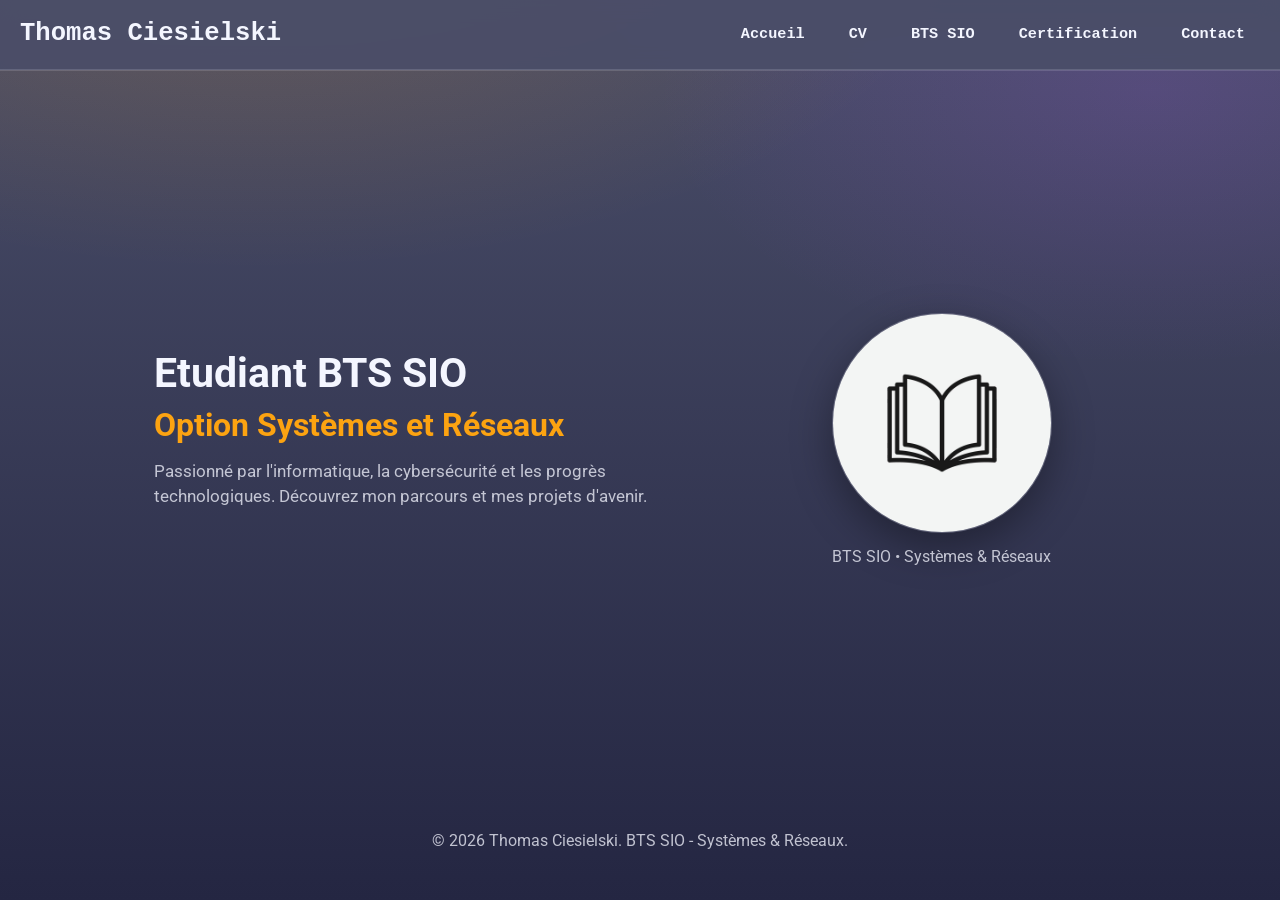
<file: index.html>
<!DOCTYPE html>
<html lang="fr">
    <head>
        <meta charset="utf-8">
        <meta name="viewport" content="width=device-width, initial-scale=1.0">
        <meta name="author" content="Thomas">
        <meta name="description" content="Thomas Ciesielski - Portfolio étudiant BTS SIO (Systèmes et Réseaux)">
        <link rel="preconnect" href="https://fonts.googleapis.com">
        <link rel="preconnect" href="https://fonts.gstatic.com" crossorigin>
        <link href="https://fonts.googleapis.com/css2?family=Roboto:wght@400;700&display=swap" rel="stylesheet">
        <link rel="stylesheet" href="css/style.css">
        <title>Thomas Ciesielski - Portfolio | BTS SIO</title>
    </head>
    <body>
        <header class="bandeau">
            <a class="PrenomNom" href="index.html" aria-label="Retour à l'accueil">Thomas Ciesielski</a>

            <nav class="menu" aria-label="Navigation principale">
                <a class="bouton" href="index.html" aria-current="page">Accueil</a>
                <a class="bouton" href="html/CV.html">CV</a>
                <a class="bouton" href="html/BTSSIO.html">BTS SIO</a>
                <a class="bouton" href="html/Certification.html">Certification</a>
                <a class="bouton" href="html/Contact.html">Contact</a>
            </nav>
        </header>

        <hr class="divider">

        <main class="home-main">
            <section class="presentation" aria-labelledby="titre-hero">
                <div class="texte">
                    <h1 id="titre-hero">Etudiant BTS SIO<br><span class="accent">Option Systèmes et Réseaux</span></h1>

                    <p class="sous-titre">
                        Passionné par l'informatique, la cybersécurité et les progrès technologiques.
                        Découvrez mon parcours et mes projets d'avenir.
                    </p>

                </div>

                <figure class="photo-wrapper">
                    <img class="photo" src="img/livre.jpg" alt="Photo de Thomas Ciesielski">
                    <figcaption class="photo-caption">BTS SIO • Systèmes &amp; Réseaux</figcaption>
                </figure>
            </section>

        </main>

        <footer class="footer">
            <p>© 2026 Thomas Ciesielski. BTS SIO - Systèmes &amp; Réseaux.</p>
        </footer>
    </body>
</html>
</file>
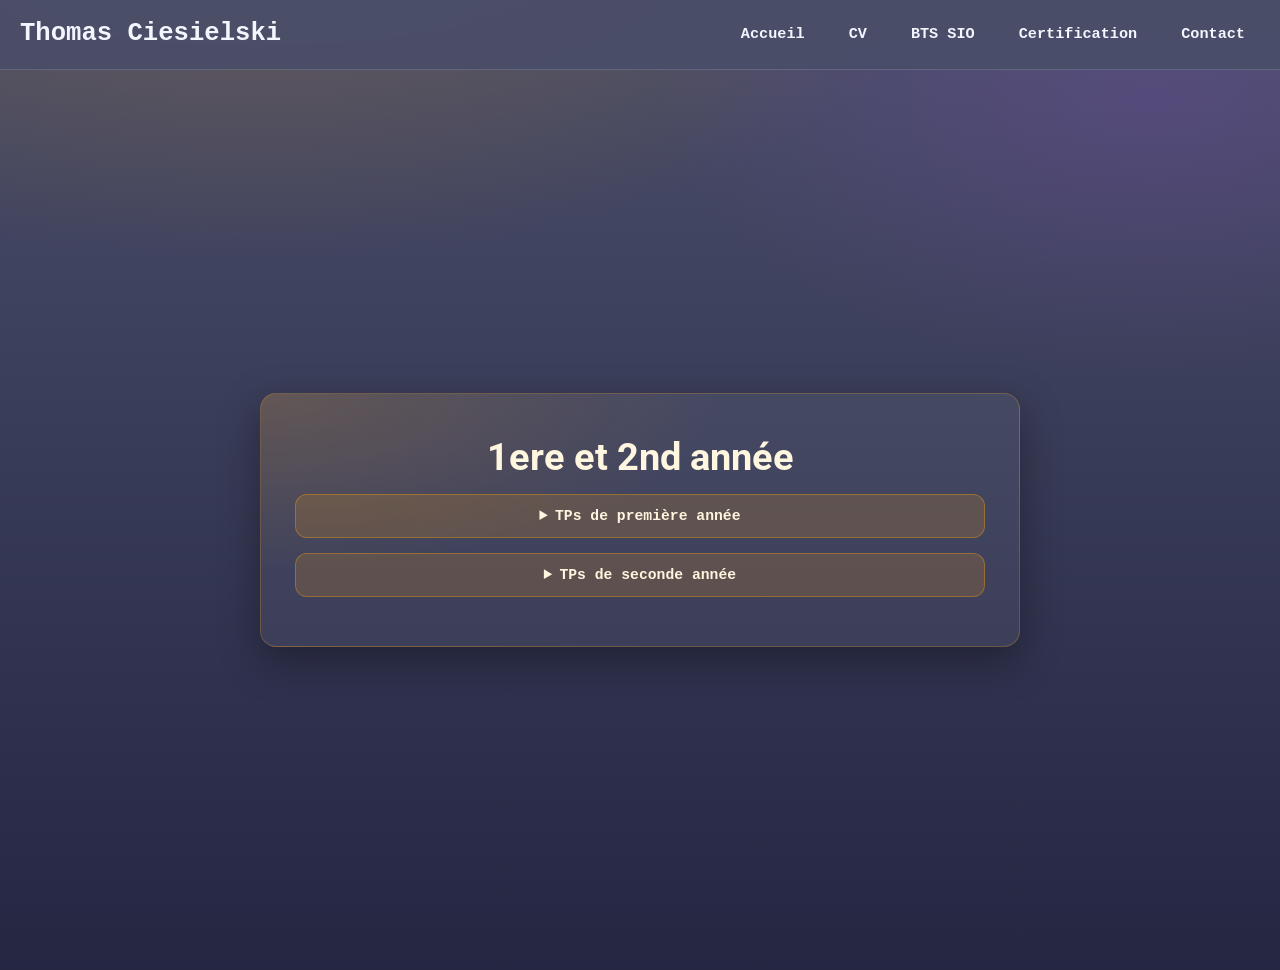
<file: html/BTS-1ere-2nde-annee.html>
<!DOCTYPE html>
<html lang="fr">
<head>
    <meta charset="utf-8">
    <meta name="viewport" content="width=device-width, initial-scale=1.0">
    <meta name="author" content="Thomas">
    <meta name="description" content="Thomas Ciesielski - BTS SIO">
    <link href="https://fonts.googleapis.com/css2?family=Roboto:wght@400;700&display=swap" rel="stylesheet">
    <link rel="stylesheet" href="../css/style.css">
    <title>1ere et 2nd annee</title>
</head>

<body>
    <header class = "bandeau"> <!--Bandeau présent sur chaque pages-->
			<a class="PrenomNom" href="../index.html">Thomas Ciesielski</a>

			<div class="menu">
				<a class="bouton" href="../index.html">Accueil</a> 
				<a class="bouton" href="CV.html">CV</a>
				<a class="bouton" href="BTSSIO.html">BTS SIO</a>
				<a class="bouton" href="Certification.html">Certification</a>
				<a class="bouton" href="Contact.html">Contact</a>
			</div>
		</header>
    <main class="simple-main">
        <section class="simple-card">
            <h1>1ere et 2nd année</h1>

            <!-- Menu Première année -->
            <details>
                <summary>TPs de première année</summary>
                <div class="links">
                    <a href="../others/BTSSIO/1er Annee/Presentation sur le cryptage.pdf" target="_blank" rel="noopener noreferrer">Présentation sur le cryptage</a>
                    <a href="../others/BTSSIO/1er Annee/TP-Acces a distance.pdf" target="_blank" rel="noopener noreferrer">TP - Accès à distance</a>
                    <a href="../others/BTSSIO/1er Annee/TP-Gestion utilisateurs.pdf" target="_blank" rel="noopener noreferrer">TP - Gestion utilisateurs</a>
                    <a href="../others/BTSSIO/1er Annee/TP-Detection vulnerabilite d'un site.pdf" target="_blank" rel="noopener noreferrer">TP - Detection des vulnérabilités d'un site internet</a>
                    <a href="../others/BTSSIO/1er Annee/TP-Etude de marche.pdf" target="_blank" rel="noopener noreferrer">TP - Etude de marché</a>
                    <a href="../others/BTSSIO/1er Annee/TP-Amelioration gestion des utilisateurs.pdf" target="_blank" rel="noopener noreferrer">TP Amélioration de la gestion des utilisateurs</a>
                    <a href="../others/BTSSIO/1er Annee/TP-Identification des risques.pdf" target="_blank" rel="noopener noreferrer">TP - Identification des risques</a>
                    <a href="../others/BTSSIO/1er Annee/TP-Le HASH.pdf" target="_blank" rel="noopener noreferrer">TP - Le HASH</a>
                    <a href="../others/BTSSIO/1er Annee/TP-OSINT.pdf" target="_blank" rel="noopener noreferrer">TP - OSINT</a>
                    <a href="../others/BTSSIO/1er Annee/TP-Reglementations DCP.pdf" target="_blank" rel="noopener noreferrer">TP - Réglementations sur les données personnelles</a>
                    <a href="../others/BTSSIO/1er Annee/TP-Role services reseau.pdf" target="_blank" rel="noopener noreferrer">TP - Rôle des services réseau</a>
                    <a href="../others/BTSSIO/1er Annee/TP-Sauvegardes.pdf" target="_blank" rel="noopener noreferrer">TP - Les sauvegardes</a>
                    <a href="../others/BTSSIO/1er Annee/TP-Securisation des echanges.pdf" target="_blank" rel="noopener noreferrer">TP - Sécurisation des échanges</a>
                    <a href="../others/BTSSIO/1er Annee/TP-Securiser une BDD.pdf" target="_blank" rel="noopener noreferrer">TP1 - Sécuriser une BDD</a>
                    <a href="../others/BTSSIO/1er Annee/TP-Securiser une BDD-2.pdf" target="_blank" rel="noopener noreferrer">TP2 - Sécuriser une BDD</a>
                    <a href="../others/BTSSIO/1er Annee/TP-Securiser une BDD-3.pdf" target="_blank" rel="noopener noreferrer">TP3 - Sécuriser une BDD</a>
                    <details>
                        <summary>Documentation Windows Server</summary>
                        <div class="links">
                            <a href="..//others/BTSSIO/1er Annee/docWinServ/ServeurDHCP.pdf" target="_blank" rel="noopener noreferrer">TP - Serveur DHCP</a>
                            <a href="../others/BTSSIO/1er Annee/docWinServ/ServeurWEB.pdf" target="_blank" rel="noopener noreferrer">TP - Serveur WEB</a>
                        </div>
                    </details>
                    <details>
                        <summary>AP - Propositions Commerciale</summary>
                        <div class="links">
                            <a href="../others/BTSSIO/1er Annee/propositionCommerciale/desc_tech.pdf" target="_blank" rel="noopener noreferrer">AP - Descriptif tehcnique</a>
                            <a href="../others/BTSSIO/1er Annee/propositionCommerciale/DEVIS 1 - 06thomas.ciesielski - 449.99 EUR.pdf" target="_blank" rel="noopener noreferrer">AP - Devis 1</a>
                            <a href="../others/BTSSIO/1er Annee/propositionCommerciale/DEVIS 2 - 06thomas.ciesielski - 274,80 EUR.pdf" target="_blank" rel="noopener noreferrer">AP - Devis 2</a>
                            <a href="../others/BTSSIO/1er Annee/propositionCommerciale/DEVIS 3 - 06thomas.ciesielski - 238,80 EUR.pdf" target="_blank" rel="noopener noreferrer">AP - Devis 3</a>
                        </div>
                    </details>

                    <details>
                        <summary>AP - Site vitrine SAM</summary>
                        <div class="links">
                            <a href="../others/BTSSIO/1er Annee/siteSAM/cahierDesCharges.pdf" target="_blank" rel="noopener noreferrer">AP - Cahier des charges site SAM</a>
                            <a href="../others/BTSSIO/1er Annee/siteSAM/main.html" target="_blank" rel="noopener noreferrer">AP - Site SAM</a>
                        </div>
                    </details>

                    <details>
                        <summary>AP - Site LAMP GSB</summary>
                        <div class="links">
                            <a href="../others/BTSSIO/1er Annee/siteGSB/docReseauGSB-CIESIELSKI.pdf" target="_blank" rel="noopener noreferrer">AP - Documentation réseau GSB</a>
                            <a href="../others/BTSSIO/1er Annee/siteGSB/Drawing 2025-04-03 13.37.07.excalidraw.pdf" target="_blank" rel="noopener noreferrer">AP - Schéma structure site GSB</a>
                        </div>
                    </details>
                </div>
            </details>

            <!-- Menu Seconde année -->
            <details>
                <summary>TPs de seconde année</summary>
                <div class="links">
                    <a href="..//others/BTSSIO/2nd Annee/TP-VeilleTechno.pdf" target="_blank" rel="noopener noreferrer">TP - Veille Technologique</a>
                    <a href="..//others/BTSSIO/2nd Annee/TP-GLPI.pdf" target="_blank" rel="noopener noreferrer">TP - Procédure GLPI</a>
                    <a href="..//others/BTSSIO/2nd Annee/TP-Agent Relais.pdf" target="_blank" rel="noopener noreferrer">TP - Agent relais</a>
                    <a href="../others/BTSSIO/2nd Annee/TP-NextCloud.pdf" target="_blank" rel="noopener noreferrer">TP - NextCloud</a>
                    <a href="../others/BTSSIO/2nd Annee/TP-VOIP.pdf" target="_blank" rel="noopener noreferrer">TP - VOIP</a>
                    <details>
                        <summary>TP - Séparation des ligues</summary>
                        <div class="links">
                            <a href="../others/BTSSIO/2nd Annee/configInterconnexion/M2L Projet de séparation des réseaux des ligues à la M2L.pdf" target="_blank" rel="noopener noreferrer">TP - Tableau des prévisions</a>
                            <a href="../others/BTSSIO/2nd Annee/configInterconnexion/M2L séparation ligues - Mission 1 PHILIPPON-CIESIELSKI.pdf" target="_blank" rel="noopener noreferrer">TP - Mission 1</a>
                            <a href="../others/BTSSIO/2nd Annee/configInterconnexion/M2L séparation Ligues - Mission2.pdf" target="_blank" rel="noopener noreferrer">TP - Mission 2</a>
                            <a href="../others/BTSSIO/2nd Annee/configInterconnexion/M2L séparation Ligues - Mission3.pdf" target="_blank" rel="noopener noreferrer">TP - Mission 3</a>
                            <a href="../others/BTSSIO/2nd Annee/configInterconnexion/M2L séparation Ligues - Mission4.pdf" target="_blank" rel="noopener noreferrer">TP - Mission 4</a>
                            <a href="../others/BTSSIO/2nd Annee/configInterconnexion/Schéma Réseau M2L Mission 2.drawio.png" target="_blank" rel="noopener noreferrer">TP - Schéma réseau</a>
                            <a href="../others/BTSSIO/2nd Annee/configInterconnexion/Schéma Physique.jpg" target="_blank" rel="noopener noreferrer">TP - Schéma physique</a>
                        </div>
                    </details>

                    <details>
                        <summary>AP - M2L</summary>
                        <div class="links">
                            <a href="../others/BTSSIO/2nd Annee/infraM2L/Documents spécification technique.pdf" target="_blank" rel="noopener noreferrer">AP - Spécifications technique</a>
                            <a href="../others/BTSSIO/2nd Annee/infraM2L/M2L-Partage.pdf" target="_blank" rel="noopener noreferrer">AP - Documentation sur les partages</a>
                            <a href="../others/BTSSIO/2nd Annee/infraM2L/M2L-Regles.pdf" target="_blank" rel="noopener noreferrer">AP - Documentation sur les règles de pare-feu</a>
                            <a href="../others/BTSSIO/2nd Annee/infraM2L/Note M2L_.pdf" target="_blank" rel="noopener noreferrer">AP - Note sur la M2L</a>
                            <a href="../others/BTSSIO/2nd Annee/infraM2L/MaquetteM2L.png" target="_blank" rel="noopener noreferrer">AP - Maquette de la M2L</a>
                        </div>
                    </details>
                </div>
            </details>

        </section>
    </main>
</body>
</html>
</file>
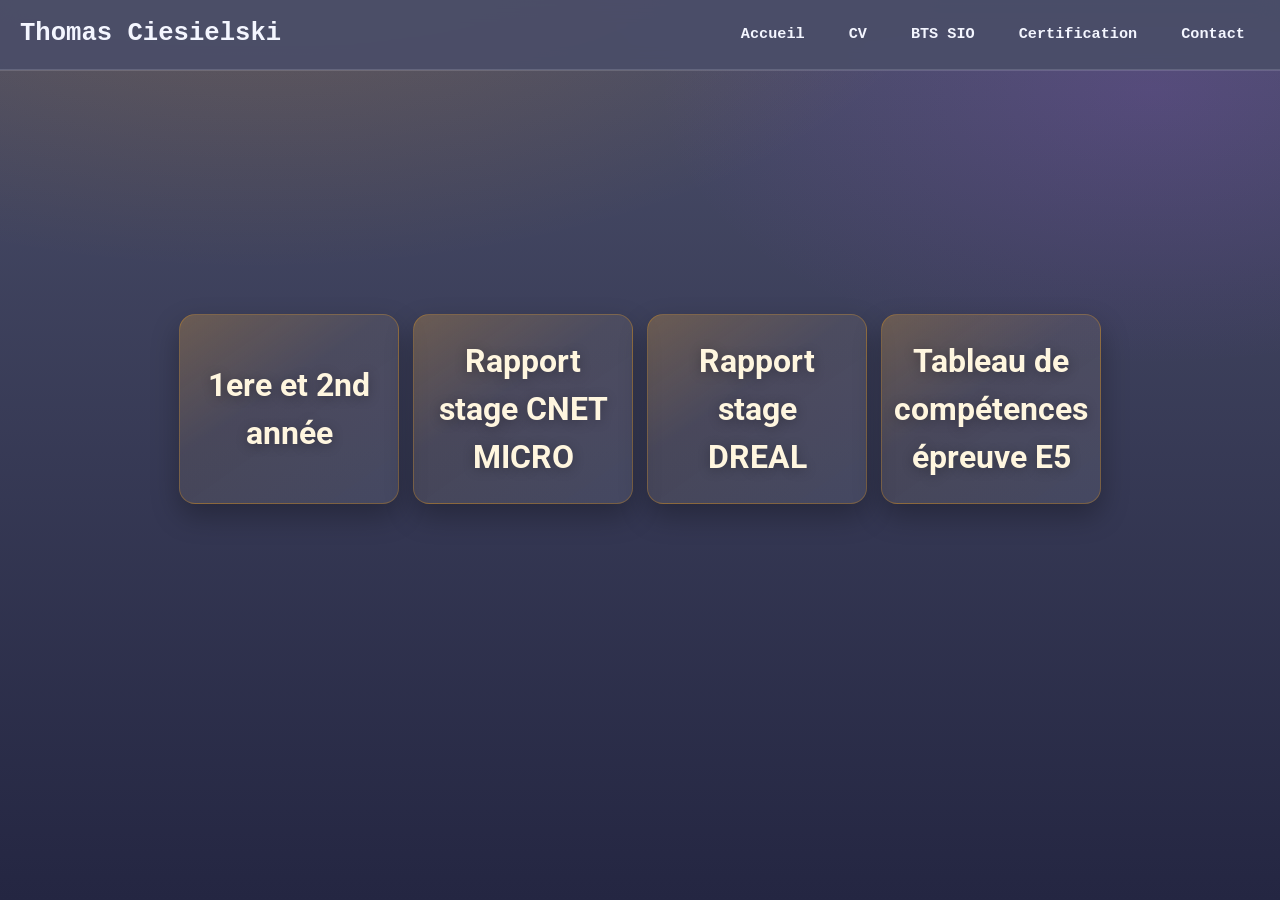
<file: html/BTSSIO.html>
<!DOCTYPE html>
<html lang="fr">
    <head>
        <meta charset="utf-8">
		<meta name="viewport" content="width=device-width, initial-scale=1.0">
		<meta name="author" content="Thomas">
		<meta name="description" content="Thomas Ciesielski - Portfolio">
		<link href="https://fonts.googleapis.com/css2?family=Roboto:wght@400;700&display=swap" rel="stylesheet">	<!--Lien vers la banque de police google-->
		<link rel="stylesheet" href="../css/style.css">
		<title>Thomas Ciesielski - Portfolio</title>
    </head>
    <body>
		<header class = "bandeau"> <!--Bandeau présent sur chaque pages-->
			<a class="PrenomNom" href="../index.html">Thomas Ciesielski</a>

			<div class="menu">
				<a class="bouton" href="../index.html">Accueil</a> 
				<a class="bouton" href="CV.html">CV</a>
				<a class="bouton" href="BTSSIO.html">BTS SIO</a>
				<a class="bouton" href="Certification.html">Certification</a>
				<a class="bouton" href="Contact.html">Contact</a>
			</div>
		</header>
		<hr class="divider">

		<main class="cards bts-links" aria-label="Liens BTS SIO">
			<a class="card" href="BTS-1ere-2nde-annee.html">
				<h2>1ere et 2nd année</h2>
			</a>
			<a class="card" href="../others/BTSSIO/Stage1erAnnee/rapport_stage-1.pdf" target="_blank" rel="noopener noreferrer">
				<h2>Rapport stage CNET MICRO</h2>
			</a>
			<a class="card" href="../others/BTSSIO/Stage2ndAnnee/rapport_stage-2.pdf" target="_blank" rel="noopener noreferrer">
				<h2>Rapport stage DREAL</h2>
			</a>
			<a class="card" href="../others/BTSSIO/Tableau synthèse/Tableau-synthèse.pdf" target="_blank" rel="noopener noreferrer">
				<h2>Tableau de compétences épreuve E5</h2>
			</a>
		</main>
    </body>
</html>
</file>
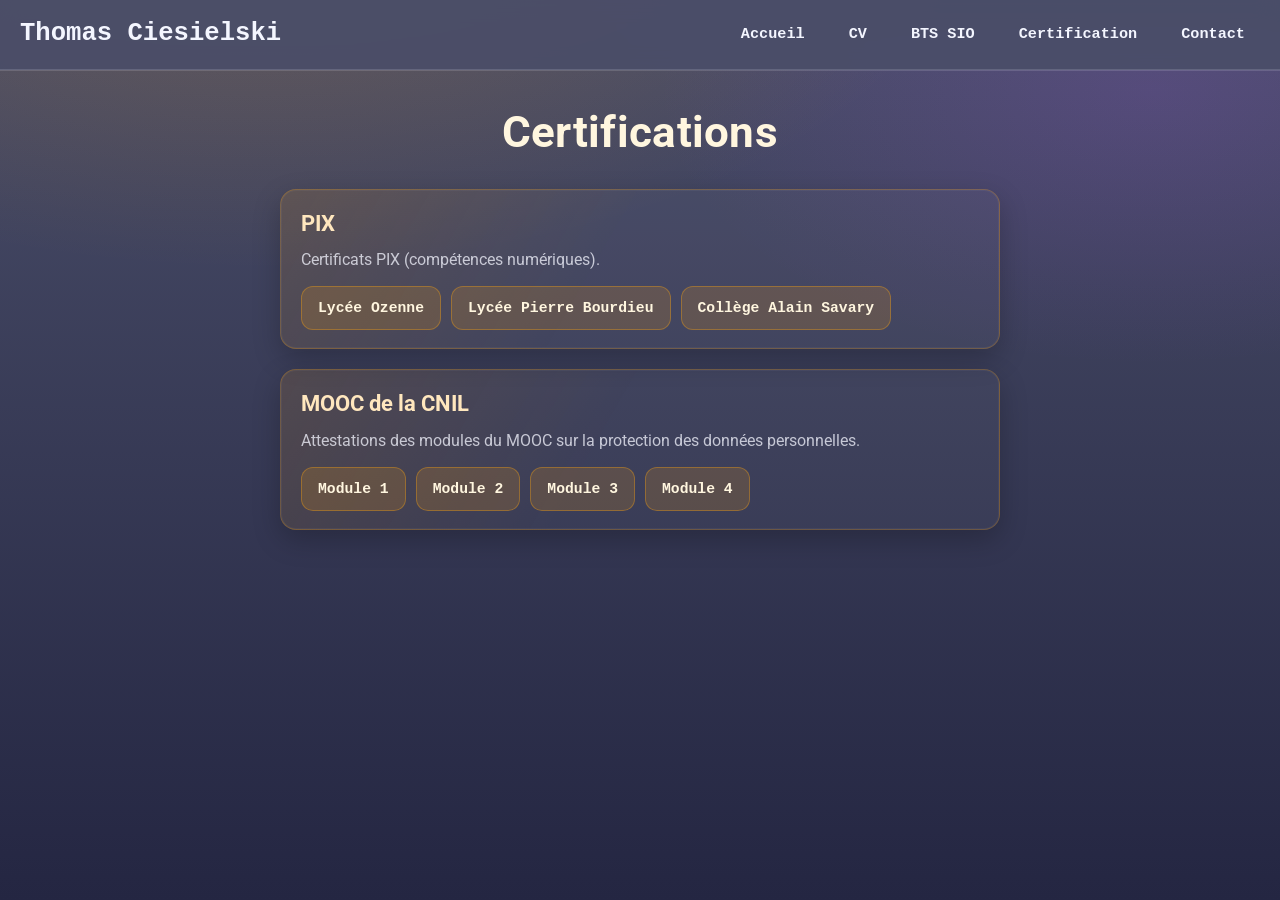
<file: html/Certification.html>
<!DOCTYPE html>
<html lang="fr">
    <head>
        <meta charset="utf-8">
        <meta name="viewport" content="width=device-width, initial-scale=1.0">
        <meta name="author" content="Thomas">
        <meta name="description" content="Thomas Ciesielski - Certifications">
        <link href="https://fonts.googleapis.com/css2?family=Roboto:wght@400;700&display=swap" rel="stylesheet">
        <link rel="stylesheet" href="../css/style.css">
        <title>Certifications - Thomas Ciesielski</title>
    </head>
    <body class="cert-page">
        <header class="bandeau">
            <a class="PrenomNom" href="../index.html">Thomas Ciesielski</a>

            <div class="menu">
                <a class="bouton" href="../index.html">Accueil</a>
                <a class="bouton" href="CV.html">CV</a>
                <a class="bouton" href="BTSSIO.html">BTS SIO</a>
                <a class="bouton" href="Certification.html">Certification</a>
                <a class="bouton" href="Contact.html">Contact</a>
            </div>
        </header>
        <hr class="divider">

        <main class="cert-main" aria-label="Certifications">
            <h1 class="cert-title">Certifications</h1>

            <section class="cert-rubric" aria-labelledby="titre-pix">
                <h2 id="titre-pix">PIX</h2>
                <p class="cert-desc">Certificats PIX (compétences numériques).</p>
                <div class="cert-pdf-buttons">
                    <a class="cert-pdf-link" href="../others/Certification/Pix/certification-pix-20260310.pdf" target="_blank" rel="noopener noreferrer">Lycée Ozenne</a>
                    <a class="cert-pdf-link" href="../others/Certification/Pix/certification-pix-20240207.pdf" target="_blank" rel="noopener noreferrer">Lycée Pierre Bourdieu</a>
                    <a class="cert-pdf-link" href="../others/Certification/Pix/certification-pix-20210517.pdf" target="_blank" rel="noopener noreferrer">Collège Alain Savary</a>
                </div>
            </section>

            <section class="cert-rubric" aria-labelledby="titre-cnil">
                <h2 id="titre-cnil">MOOC de la CNIL</h2>
                <p class="cert-desc">Attestations des modules du MOOC sur la protection des données personnelles.</p>
                <div class="cert-pdf-buttons">
                    <a class="cert-pdf-link" href="../others/Certification/Mooc%20de%20la%20CNIL/Certificat_Module1.pdf" target="_blank" rel="noopener noreferrer">Module 1</a>
                    <a class="cert-pdf-link" href="../others/Certification/Mooc%20de%20la%20CNIL/Certificat_Module2.pdf" target="_blank" rel="noopener noreferrer">Module 2</a>
                    <a class="cert-pdf-link" href="../others/Certification/Mooc%20de%20la%20CNIL/Certificat_Module3.pdf" target="_blank" rel="noopener noreferrer">Module 3</a>
                    <a class="cert-pdf-link" href="../others/Certification/Mooc%20de%20la%20CNIL/Certificat_Module4.pdf" target="_blank" rel="noopener noreferrer">Module 4</a>
                </div>
            </section>
        </main>
    </body>
</html>
</file>
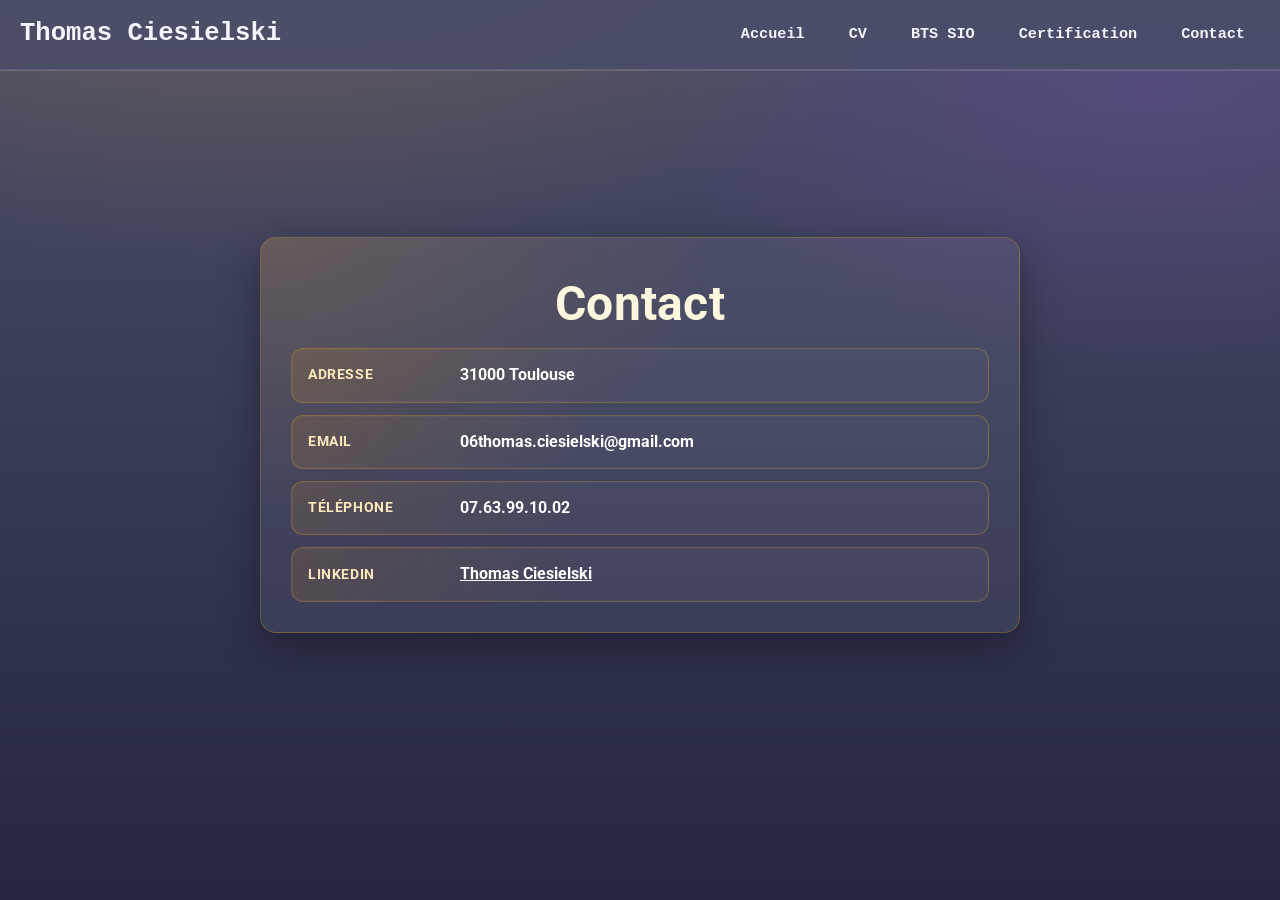
<file: html/Contact.html>
<!DOCTYPE html>
<html lang="fr">
    <head>
        <meta charset="utf-8">
		<meta name="viewport" content="width=device-width, initial-scale=1.0">
		<meta name="author" content="Thomas">
		<meta name="description" content="Thomas Ciesielski - Portfolio">
		<link href="https://fonts.googleapis.com/css2?family=Roboto:wght@400;700&display=swap" rel="stylesheet">	<!--Lien vers la banque de police google-->
		<link rel="stylesheet" href="../css/style.css">
		<title>Thomas Ciesielski - Portfolio</title>
    </head>
    <body class="contact-page">
		<header class = "bandeau"> <!--Bandeau présent sur chaque pages-->
			<a class="PrenomNom" href="../index.html">Thomas Ciesielski</a>

			<div class="menu">
				<a class="bouton" href="../index.html">Accueil</a> 
				<a class="bouton" href="CV.html">CV</a>
				<a class="bouton" href="BTSSIO.html">BTS SIO</a>
				<a class="bouton" href="Certification.html">Certification</a>
				<a class="bouton" href="Contact.html">Contact</a>
			</div>
		</header>
		<hr class="divider">

		<main class="contact-main">
			<section class="contact-card" aria-labelledby="contact-title">
				<h1 id="contact-title">Contact</h1>

				<div class="contact-list">
					<div class="contact-item">
						<span class="contact-label">Adresse</span>
						<span class="contact-value">31000 Toulouse</span>
					</div>
					<div class="contact-item">
						<span class="contact-label">Email</span>
						<span class="contact-value">06thomas.ciesielski@gmail.com</span>
					</div>
					<div class="contact-item">
						<span class="contact-label">Téléphone</span>
						<span class="contact-value">07.63.99.10.02</span>
					</div>
					<div class="contact-item">
						<span class="contact-label">LinkedIn</span>
						<span class="contact-value"><a href="https://fr.linkedin.com/in/thomas-ciesielski-4b7973383"> Thomas Ciesielski </a></span>
					</div>
				</div>
			</section>
		</main>
    </body>
</html>
</file>
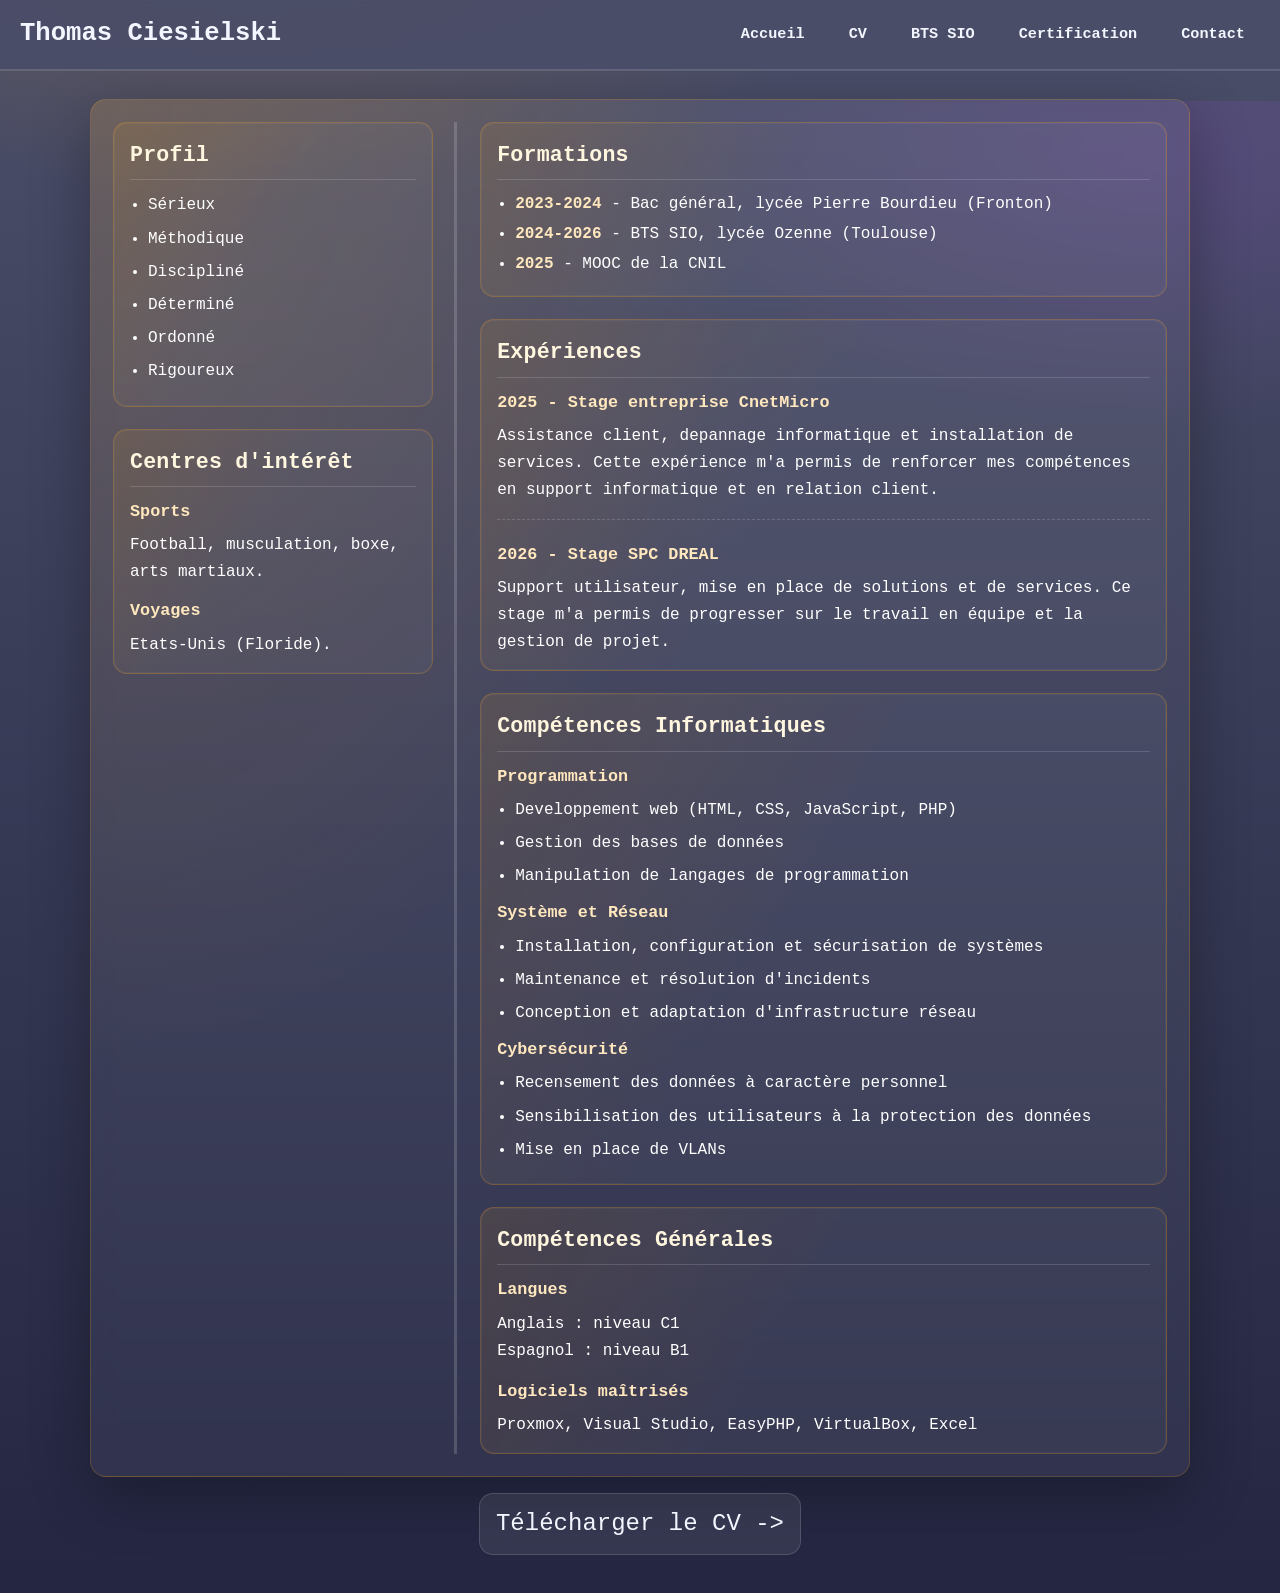
<file: html/CV.html>
<!DOCTYPE html>
<html lang="fr">
    <head>
        <meta charset="utf-8">
        <meta name="viewport" content="width=device-width, initial-scale=1.0">
        <meta name="author" content="Thomas">
        <meta name="description" content="Thomas Ciesielski - Portfolio">
        <link href="https://fonts.googleapis.com/css2?family=Roboto:wght@400;700&display=swap" rel="stylesheet">
        <link rel="stylesheet" href="../css/style.css">
        <title>Thomas Ciesielski - Portfolio</title>
    </head>
    <body class="cv-page">
        <header class="bandeau">
            <a class="PrenomNom" href="../index.html">Thomas Ciesielski</a>

            <div class="menu">
                <a class="bouton" href="../index.html">Accueil</a>
                <a class="bouton" href="CV.html">CV</a>
                <a class="bouton" href="BTSSIO.html">BTS SIO</a>
                <a class="bouton" href="Certification.html">Certification</a>
                <a class="bouton" href="Contact.html">Contact</a>
            </div>
        </header>
        <hr class="divider">

        <main class="CV" aria-label="Contenu du CV">
            <div class="cvgauche">
                <section class="cv-block profil" aria-labelledby="titre-profil">
                    <h1 id="titre-profil">Profil</h1>
                    <hr>
                    <ul class="cv-list">
                        <li>Sérieux</li>
                        <li>Méthodique</li>
                        <li>Discipliné</li>
                        <li>Déterminé</li>
                        <li>Ordonné</li>
                        <li>Rigoureux</li>
                    </ul>
                </section>

                <section class="cv-block centreinteret" aria-labelledby="titre-interets">
                    <h1 id="titre-interets">Centres d'intérêt</h1>
                    <hr>
                    <h3>Sports</h3>
                    <p>Football, musculation, boxe, arts martiaux.</p>
                    <h3>Voyages</h3>
                    <p>Etats-Unis (Floride).</p>
                </section>
            </div>

            <span class="ligneverticale" aria-hidden="true"></span>

            <div class="cvdroite">
                <section class="cv-block" aria-labelledby="titre-formations">
                    <h1 id="titre-formations">Formations</h1>
                    <hr>
                    <ul class="cv-timeline">
                        <li><strong>2023-2024</strong> - Bac général, lycée Pierre Bourdieu (Fronton)</li>
                        <li><strong>2024-2026</strong> - BTS SIO, lycée Ozenne (Toulouse)</li>
                        <li><strong>2025</strong> - MOOC de la CNIL</li>
                    </ul>
                </section>

                <section class="cv-block" aria-labelledby="titre-experiences">
                    <h1 id="titre-experiences">Expériences</h1>
                    <hr>
                    <article class="cv-entry">
                        <h3>2025 - Stage entreprise CnetMicro</h3>
                        <p>Assistance client, depannage informatique et installation de services. Cette expérience m'a permis de renforcer mes compétences en support informatique et en relation client.</p>
                    </article>
                    <article class="cv-entry">
                        <h3>2026 - Stage SPC DREAL</h3>
                        <p>Support utilisateur, mise en place de solutions et de services. Ce stage m'a permis de progresser sur le travail en équipe et la gestion de projet.</p>
                    </article>
                </section>

                <section class="cv-block" aria-labelledby="titre-competences-info">
                    <h1 id="titre-competences-info">Compétences Informatiques</h1>
                    <hr>
                    <h3>Programmation</h3>
                    <ul class="cv-list">
                        <li>Developpement web (HTML, CSS, JavaScript, PHP)</li>
                        <li>Gestion des bases de données</li>
                        <li>Manipulation de langages de programmation</li>
                    </ul>
                    <h3>Système et Réseau</h3>
                    <ul class="cv-list">
                        <li>Installation, configuration et sécurisation de systèmes</li>
                        <li>Maintenance et résolution d'incidents</li>
                        <li>Conception et adaptation d'infrastructure réseau</li>
                    </ul>
                    <h3>Cybersécurité</h3>
                    <ul class="cv-list">
                        <li>Recensement des données à caractère personnel</li>
                        <li>Sensibilisation des utilisateurs à la protection des données</li>
                        <li>Mise en place de VLANs</li>
                    </ul>
                </section>

                <section class="cv-block competencesgenerales" aria-labelledby="titre-competences-generales">
                    <h1 id="titre-competences-generales">Compétences Générales</h1>
                    <hr>
                    <h3>Langues</h3>
                    <p>Anglais : niveau C1<br>Espagnol : niveau B1</p>
                    <h3>Logiciels maîtrisés</h3>
                    <p>Proxmox, Visual Studio, EasyPHP, VirtualBox, Excel</p>
                </section>
            </div>
        </main>
        <footer class="telechargementcv">
            <a href="../others/CV/CV.pdf" download="CV.pdf" target="_blank" rel="noopener noreferrer">Télécharger le CV -&gt;</a>
        </footer>
    </body>
</html>
</file>
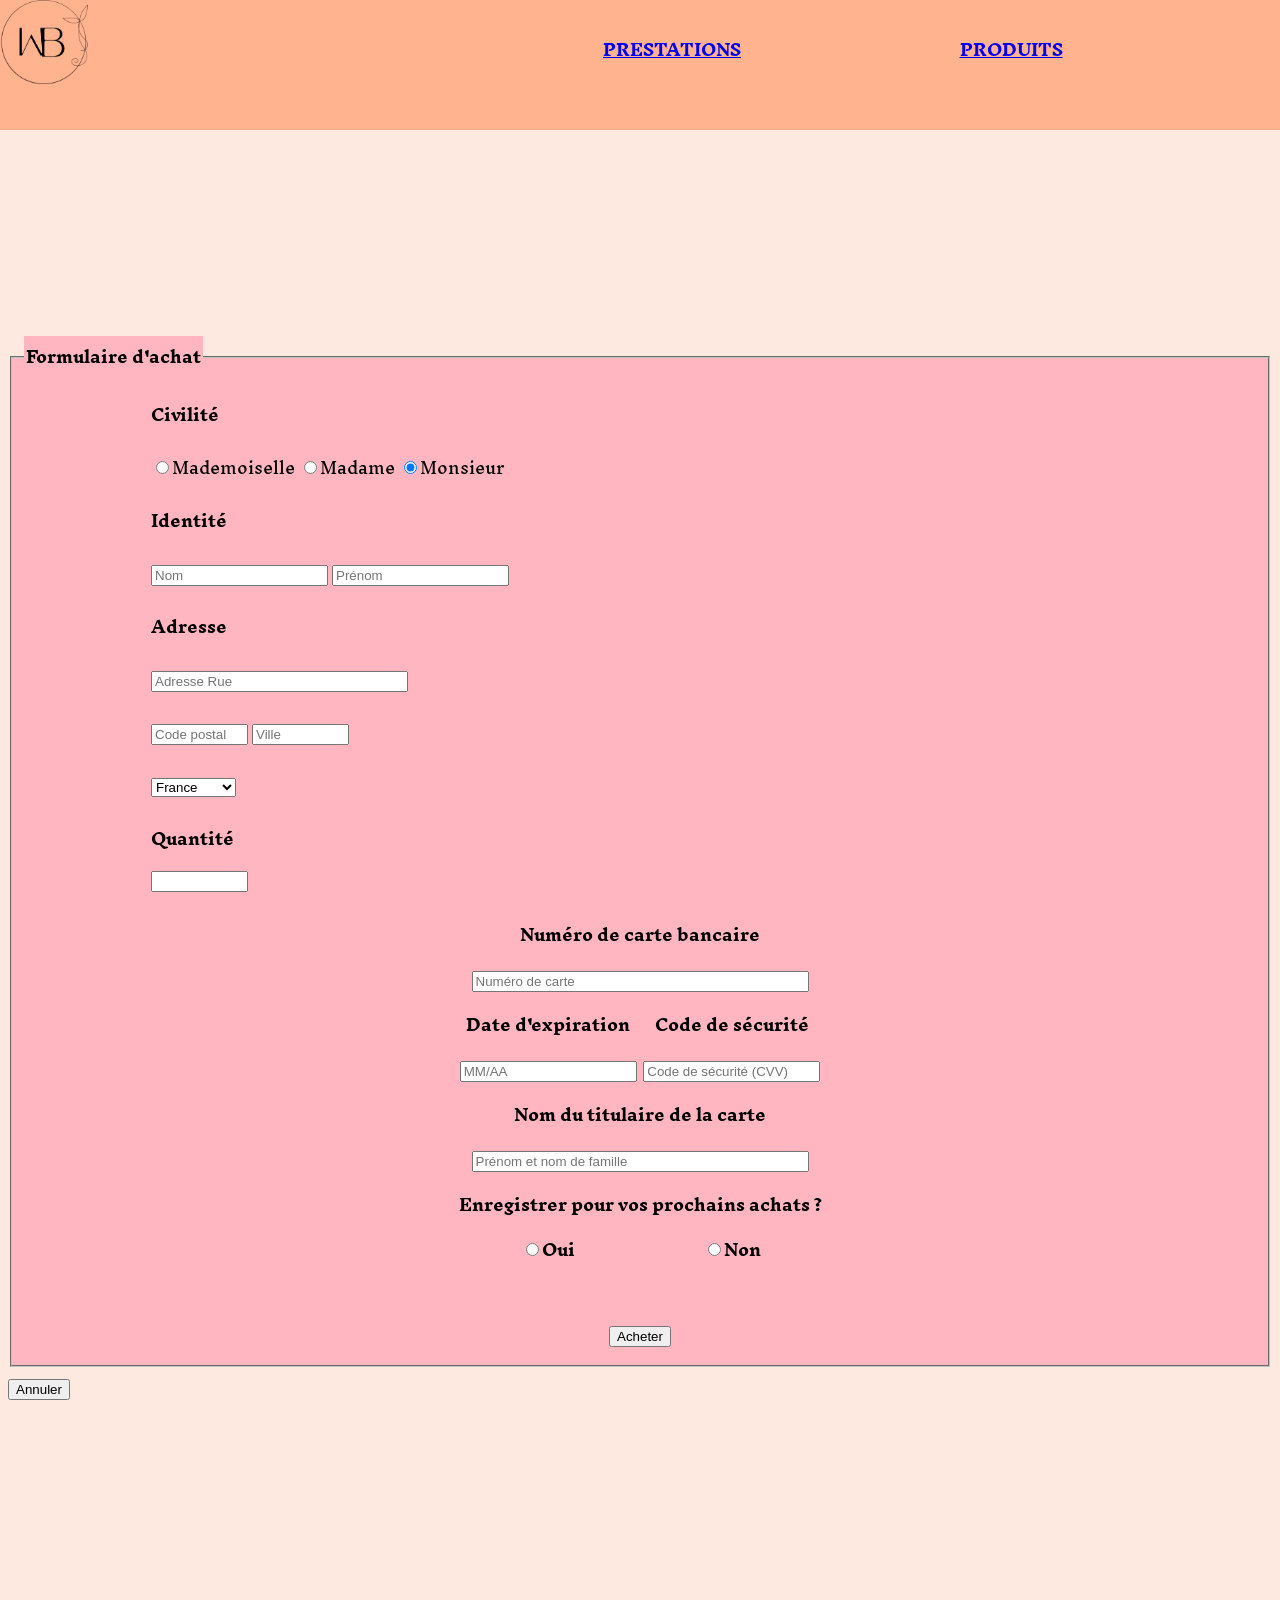
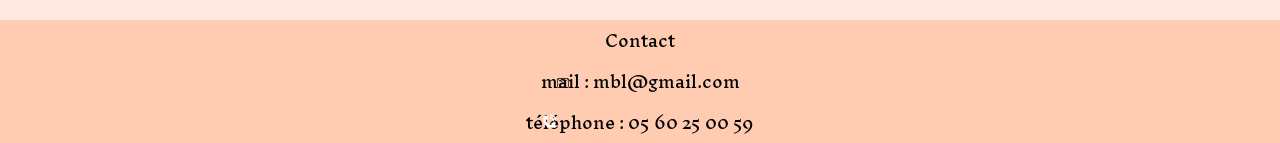
<file: others/BTSSIO/1er Annee/siteSAM/formulaire.html>
<!DOCTYPE html>
<html lang="en">
<head>
    <meta charset="utf-8">
    <title>Body ML</title>
    <link rel="stylesheet" href="./styleMain.css">
    <link rel="preconnect" href="https://fonts.googleapis.com">
    <link rel="preconnect" href="https://fonts.gstatic.com" crossorigin>
    <link href="https://fonts.googleapis.com/css2?family=Inknut+Antiqua:wght@300;400;500;600;700;800;900&display=swap" rel="stylesheet">
</head>
<body>
    <div id="menu">
        <table>
            <tr>
                <th rowspan="2" width="50"><a href="./prestation.html">PRESTATIONS</a></th>
                <th rowspan="2" width="5000"><a href="./produits.html">PRODUITS</a></th>
            </tr>
        </table>
    </div>

    <div id="logo">
        <a href="./main.html"><img src="./assets/ml_beauty.png" id="logo"></a>
    </div>

    <form>
        <br><br><br><br><br><br><br><br>
        <fieldset style="background-color: #FFB6C1;">
            <legend style="background-color: #FFB6C1;"><strong>Formulaire d'achat</strong></legend>
            <center><table width="1000" cellspacing="10">
                <tr>
                    <th style="text-align : left" width="400">Civilité</th>
                </tr>
                <tr>
                    <td><input type="radio" name="media" value="Mademoiselle">Mademoiselle 
                        <input type="radio" name="media" value="Madame">Madame 
                        <input type="radio" name="media" value="Monsieur" checked>Monsieur</td>
                </tr>
                <tr>
                    <th style="text-align: left;">Identité</th>
                </tr>
                <tr>
                    <td><input type="text" size="20" placeholder="Nom">
                        <input type="text" size="20" placeholder="Prénom"></td>
                </tr>
                <tr>
                    <th style="text-align:left">Adresse</th>
                    
                </tr>
                <tr>
                    <td><input name="" id="" size="30" placeholder="Adresse Rue"></td>
                </tr>
                <tr>
                    <th style="text-align: left;"><input size="10" type="text" name="codepostal" maxlength="5" pattern="[0,9]{5}" placeholder="Code postal">
                        <input size="10" type="text" placeholder="Ville"></th> 
                </tr>
                <tr>
                    <td><select>
                        <option selected>France</option>
                        <option>Espagne</option>
                        <option>Angleterre</option>
                        <option>Portugal</option>
                        <option>Allemagne</option>
                        <option>Autre</option>
                    </select></td>
                </tr>
                <tr>
                    <th style="text-align: left;">Quantité <br>
                    <input type="text" size="10"></th>
                </tr>
                <table>
                    <tr>
                        <th colspan="2">Numéro de carte bancaire</th>
                    </tr>          
                    <tr>
                        <th colspan="2"><input type="text" size="40" maxlength="16" name="nbcb" placeholder="Numéro de carte"></th>
                    </tr>
                    <tr>
                        <th>Date d'expiration</th>
                        <th>Code de sécurité</th>
                    </tr>
                    <tr>
                        <th><input type="numeric" size="20" maxlength="5" name="dateExp" placeholder="MM/AA"></th>
                        <th><input type="number" size="20" maxlength="4" name="CVV" placeholder="Code de sécurité (CVV)"></th>
                    </tr>
                    <tr>
                        <th colspan="2">Nom du titulaire de la carte</th>
                    </tr>
                    <tr>
                        <th colspan="2"><input type="text" size="40" name="N&NPTitulaire" placeholder="Prénom et nom de famille"></th>
                    </tr>
                    <tr>
                        <th colspan="2">Enregistrer pour vos prochains achats ?</th>
                    </tr>
                    <tr>
                        <th><input type=radio>Oui</th>
                        <th><input type="radio">Non</th>
                    </tr>
                </table>
            </table></center>
            <br>
            <center><input type="reset" value="Acheter"></input></center>
        </fieldset>
    </form>
    <a href="./produits.html"><button>Annuler</button></a>

    <div id="contact">
        Contact <br>
        mail : mbl@gmail.com<br>
        téléphone : 05 60 25 00 59

        <svg id="logo_telephone" xmlns="http://www.w3.org/2000/svg" width="1em" height="1em" viewBox="0 0 24 24"><g fill="white"><path d="M22 12A10 10 0 0 0 12 2v2a8 8 0 0 1 7.391 4.938A8 8 0 0 1 20 12zM2 10V5a1 1 0 0 1 1-1h5a1 1 0 0 1 1 1v4a1 1 0 0 1-1 1H6a8 8 0 0 0 8 8v-2a1 1 0 0 1 1-1h4a1 1 0 0 1 1 1v5a1 1 0 0 1-1 1h-5C7.373 22 2 16.627 2 10"/><path d="M17.543 9.704A6 6 0 0 1 18 12h-1.8A4.2 4.2 0 0 0 12 7.8V6a6 6 0 0 1 5.543 3.704"/></g></svg>
        <svg id="logo_mail" xmlns="http://www.w3.org/2000/svg" width="1em" height="1em" viewBox="0 0 24 24"><path fill="currentColor" d="M4.616 19q-.691 0-1.153-.462T3 17.384V6.616q0-.691.463-1.153T4.615 5h14.77q.69 0 1.152.463T21 6.616v10.769q0 .69-.463 1.153T19.385 19zM12 12.116L4 6.885v10.5q0 .269.173.442t.443.173h14.769q.269 0 .442-.173t.173-.443v-10.5zM12 11l7.692-5H4.308zM4 6.885V6v11.385q0 .269.173.442t.443.173H4z"/></svg>
    </div>
</body>
</html>
</file>
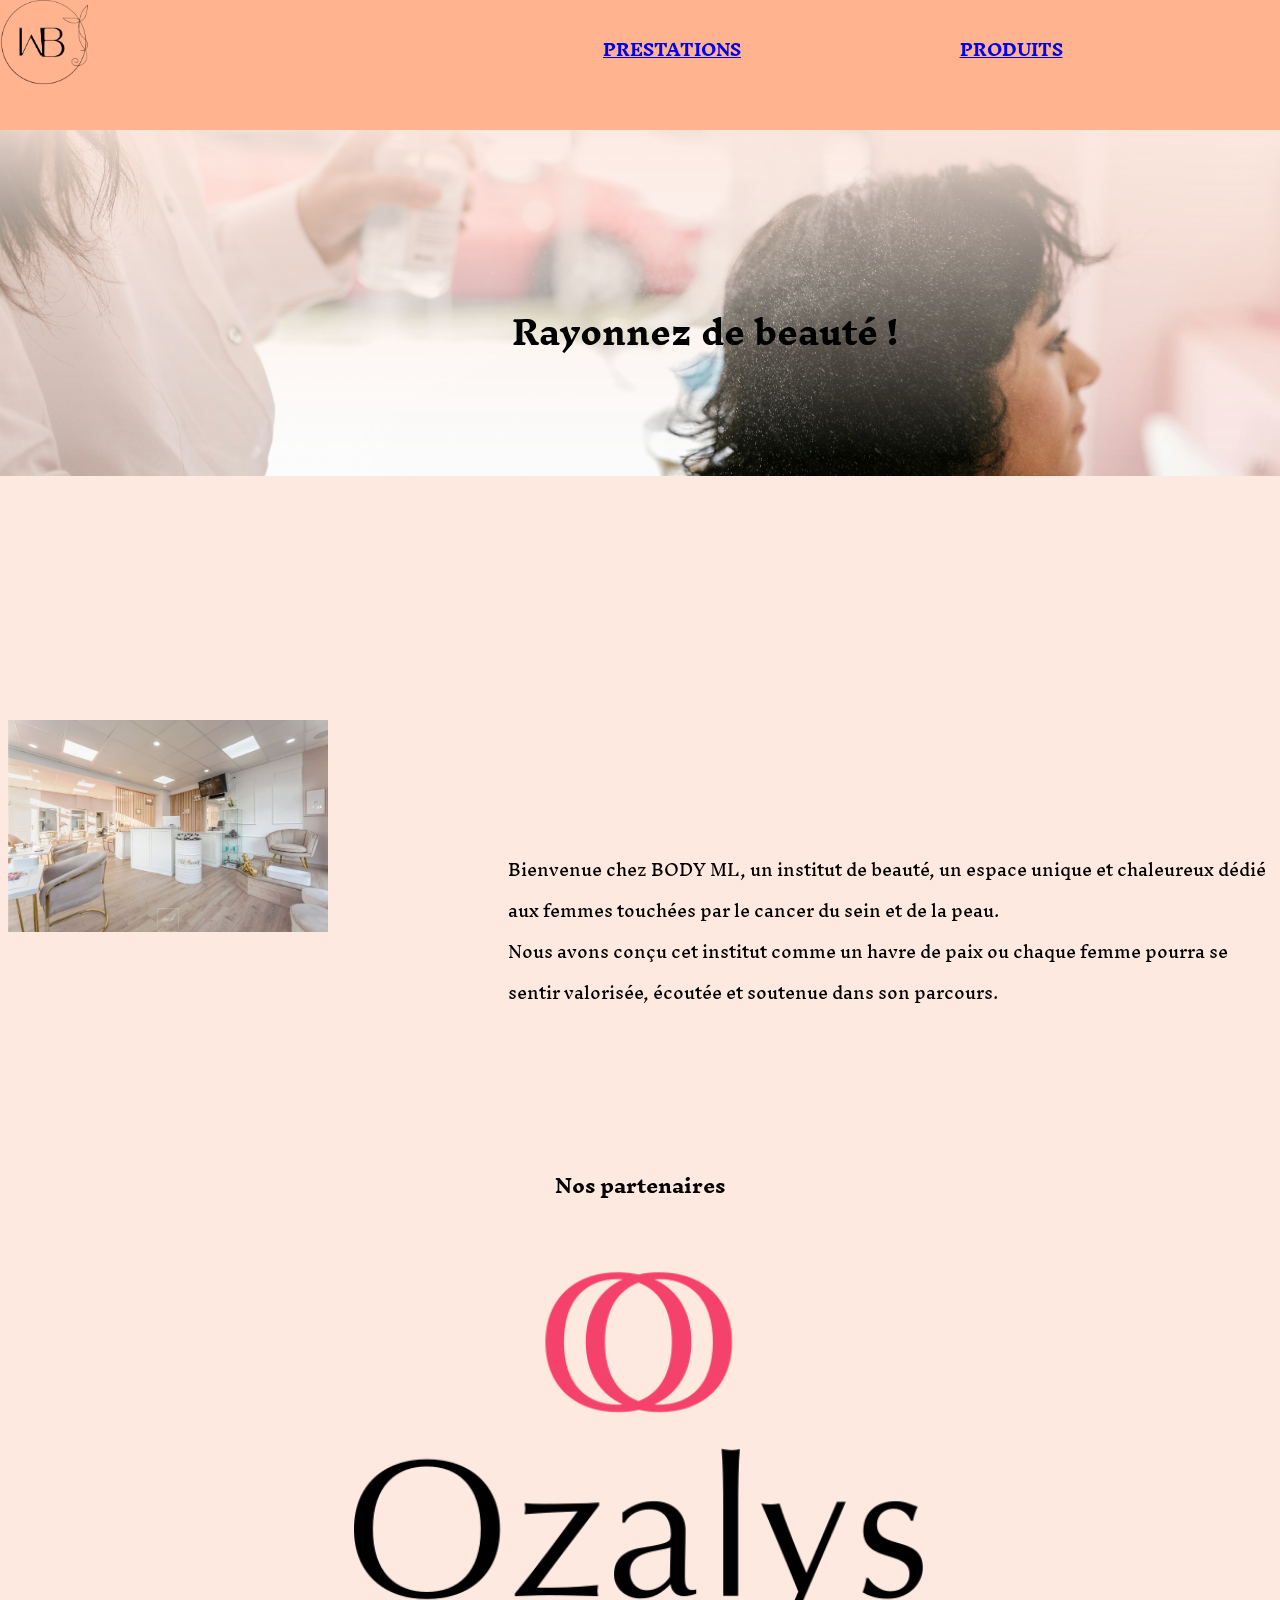
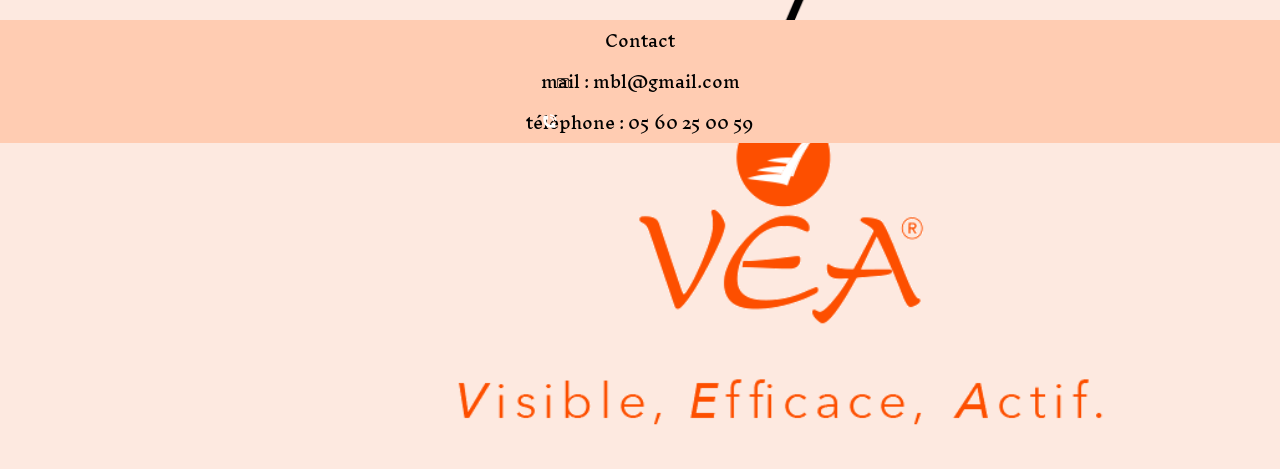
<file: others/BTSSIO/1er Annee/siteSAM/main.html>
<html>
    <head>
        <meta charset="utf-8">
        <title>Body ML</title>
        <link rel="stylesheet" href="./styleMain.css">
        <link rel="preconnect" href="https://fonts.googleapis.com">
        <link rel="preconnect" href="https://fonts.gstatic.com" crossorigin>
        <link href="https://fonts.googleapis.com/css2?family=Inknut+Antiqua:wght@300;400;500;600;700;800;900&display=swap" rel="stylesheet">
    </head>

    <body>
        <div id="menu">
            <table>
                <tr>
                    <th rowspan="2" width="50"><a href="./prestation.html">PRESTATIONS</a></th>
                    <th rowspan="2" width="5000"><a href="./produits.html">PRODUITS</a></th>
                </tr>
            </table>
        </div>

        <div id="logo">
            <a href="./main.html"><img src="./assets/ml_beauty.png" id="logo"></a>
        </div>
        
        <img src="./assets/img_main1.jpg" id="bgImage">

        <div id="ASlogan"><h1>Rayonnez de beauté !</h1></div><br>

        <div id="texte_bienvenue">
            Bienvenue chez BODY ML, un institut de beauté, un espace unique et chaleureux dédié aux femmes touchées par le cancer du sein et de la peau.<br>
            Nous avons conçu cet institut comme un havre de paix ou chaque femme pourra se sentir valorisée, écoutée et soutenue dans son parcours.
        </div><br>
        <img src="./assets/main_salong.png" id="bvn">

        <div id="partenaires">
            <h3>Nos partenaires</h3><br>
            <img src="./assets/logo_ozalys.jpg" id="Ozalys">
            <img src="./assets/logo_vea.png" id="veafrance">
        </div>

        <div id="contact">
            Contact <br>
            mail : mbl@gmail.com<br>
            téléphone : 05 60 25 00 59

            <svg id="logo_telephone" xmlns="http://www.w3.org/2000/svg" width="1em" height="1em" viewBox="0 0 24 24"><g fill="white"><path d="M22 12A10 10 0 0 0 12 2v2a8 8 0 0 1 7.391 4.938A8 8 0 0 1 20 12zM2 10V5a1 1 0 0 1 1-1h5a1 1 0 0 1 1 1v4a1 1 0 0 1-1 1H6a8 8 0 0 0 8 8v-2a1 1 0 0 1 1-1h4a1 1 0 0 1 1 1v5a1 1 0 0 1-1 1h-5C7.373 22 2 16.627 2 10"/><path d="M17.543 9.704A6 6 0 0 1 18 12h-1.8A4.2 4.2 0 0 0 12 7.8V6a6 6 0 0 1 5.543 3.704"/></g></svg>
            <svg id="logo_mail" xmlns="http://www.w3.org/2000/svg" width="1em" height="1em" viewBox="0 0 24 24"><path fill="currentColor" d="M4.616 19q-.691 0-1.153-.462T3 17.384V6.616q0-.691.463-1.153T4.615 5h14.77q.69 0 1.152.463T21 6.616v10.769q0 .69-.463 1.153T19.385 19zM12 12.116L4 6.885v10.5q0 .269.173.442t.443.173h14.769q.269 0 .442-.173t.173-.443v-10.5zM12 11l7.692-5H4.308zM4 6.885V6v11.385q0 .269.173.442t.443.173H4z"/></svg>
        </div>
    </body>
</html>
</file>
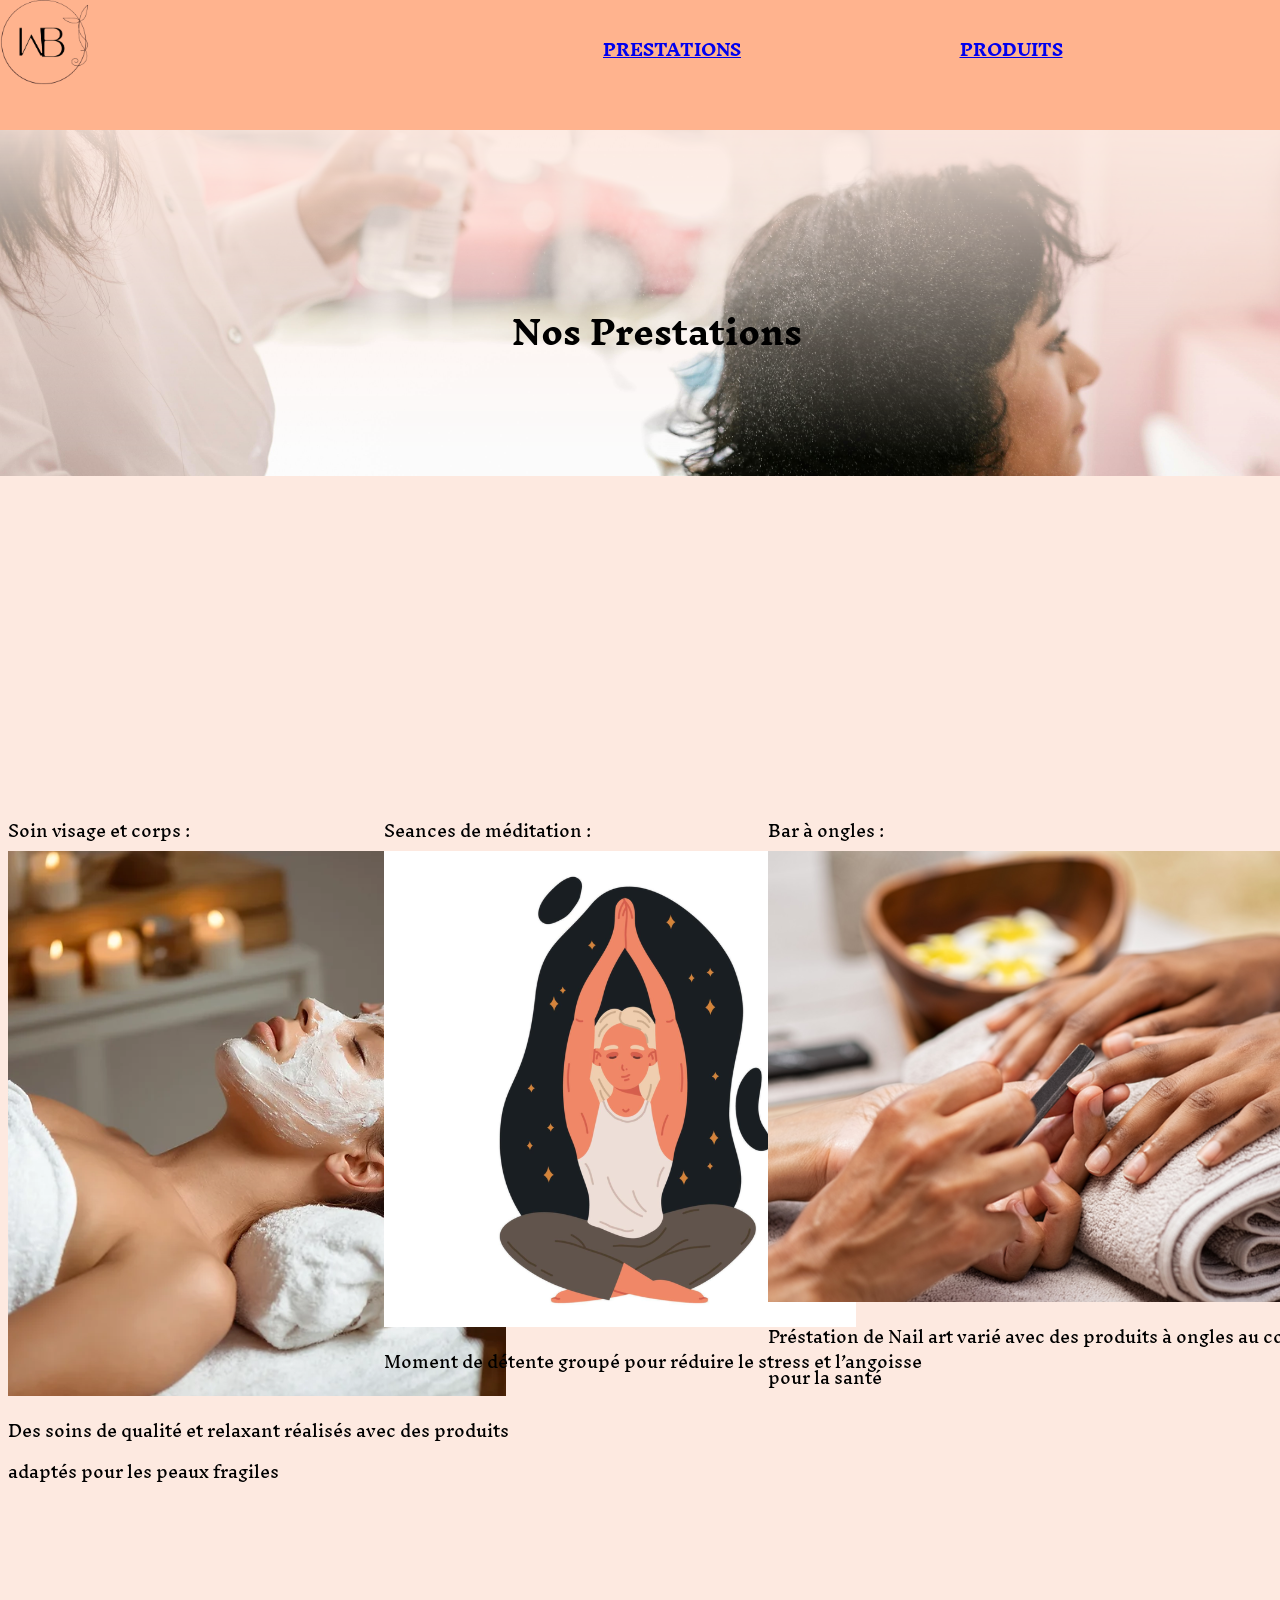
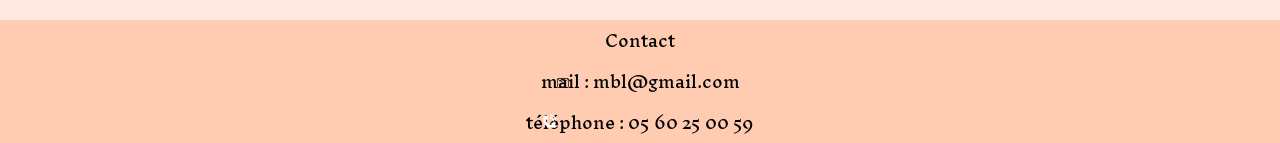
<file: others/BTSSIO/1er Annee/siteSAM/prestation.html>
<!DOCTYPE html>
<html>
    <head>
        <meta charset="utf-8">
        <title>Body ML</title>
        <link rel="stylesheet" href="./styleMain.css">
        <link rel="preconnect" href="https://fonts.googleapis.com">
        <link rel="preconnect" href="https://fonts.gstatic.com" crossorigin>
        <link href="https://fonts.googleapis.com/css2?family=Inknut+Antiqua:wght@300;400;500;600;700;800;900&display=swap" rel="stylesheet">
    </head>

    <body>
        <div id="menu">
            <table>
                <tr>
                    <th rowspan="2" width="50"><a href="./prestation.html">PRESTATIONS</a></th>
                    <th rowspan="2" width="5000"><a href="./produits.html">PRODUITS</a></th>
                </tr>
            </table>
        </div>

        <div id="logo">
            <a href="./main.html"><img src="./assets/ml_beauty.png" id="logo"></a>
        </div>
        
        <img src="./assets/img_main1.jpg" id="bgImage">

        <div id="slogan2"><h1>Prestations</h1></div><br>
        
        <div id="nosPrestations"><h1>Nos Prestations</h1></div>

        <br>
        
        <div id="PMassage">
            Soin visage et corps : <br>
            <img src="./assets/prestation_massage.png"><br>
            Des soins de qualité et relaxant  réalisés avec des produits <br>adaptés pour les peaux fragiles
        </div>

        <br>

        <div id="PMeditation">
            Seances de méditation : <br>
            <img src="./assets/prestation_meditation.png"><br>
            Moment de détente groupé pour réduire le stress et l’angoisse 
        </div>

        <br>

        <div id="POngles">
            Bar à ongles : <br>
            <img src="./assets/prestation_ongles.png">
            Préstation de Nail art varié avec des produits à ongles au composants sains pour la santé 
        </div>

        <br>

        <div id="contact">
            Contact <br>
            mail : mbl@gmail.com<br>
            téléphone : 05 60 25 00 59

            <svg id="logo_telephone" xmlns="http://www.w3.org/2000/svg" width="1em" height="1em" viewBox="0 0 24 24"><g fill="white"><path d="M22 12A10 10 0 0 0 12 2v2a8 8 0 0 1 7.391 4.938A8 8 0 0 1 20 12zM2 10V5a1 1 0 0 1 1-1h5a1 1 0 0 1 1 1v4a1 1 0 0 1-1 1H6a8 8 0 0 0 8 8v-2a1 1 0 0 1 1-1h4a1 1 0 0 1 1 1v5a1 1 0 0 1-1 1h-5C7.373 22 2 16.627 2 10"/><path d="M17.543 9.704A6 6 0 0 1 18 12h-1.8A4.2 4.2 0 0 0 12 7.8V6a6 6 0 0 1 5.543 3.704"/></g></svg>
            <svg id="logo_mail" xmlns="http://www.w3.org/2000/svg" width="1em" height="1em" viewBox="0 0 24 24"><path fill="currentColor" d="M4.616 19q-.691 0-1.153-.462T3 17.384V6.616q0-.691.463-1.153T4.615 5h14.77q.69 0 1.152.463T21 6.616v10.769q0 .69-.463 1.153T19.385 19zM12 12.116L4 6.885v10.5q0 .269.173.442t.443.173h14.769q.269 0 .442-.173t.173-.443v-10.5zM12 11l7.692-5H4.308zM4 6.885V6v11.385q0 .269.173.442t.443.173H4z"/></svg>
        </div>
    </body>
</html>
</file>
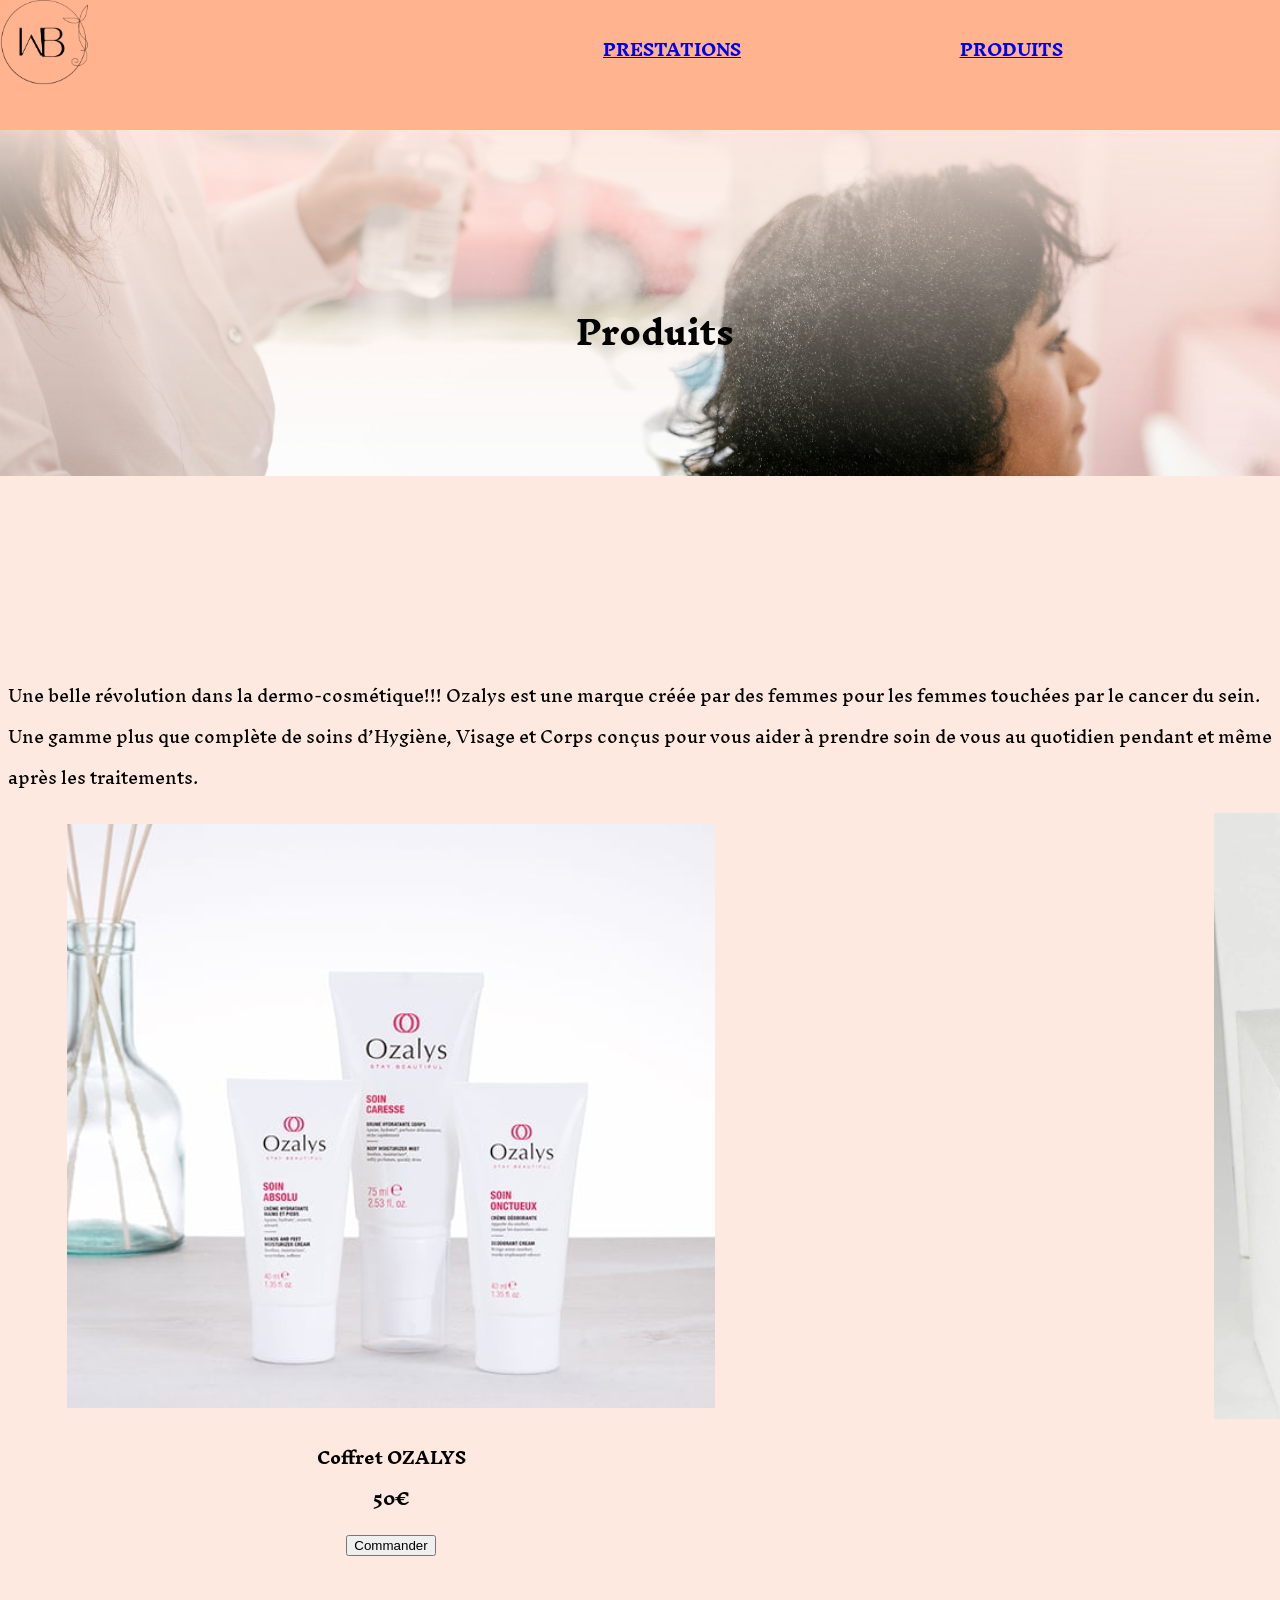
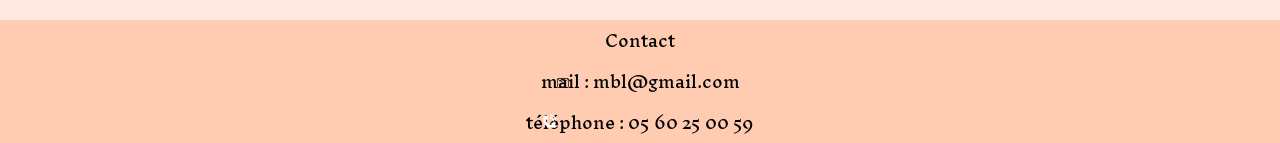
<file: others/BTSSIO/1er Annee/siteSAM/produits.html>
<!DOCTYPE html>
<html>
    <head>
        <meta charset="utf-8">
        <title>Body ML</title>
        <link rel="stylesheet" href="./styleMain.css">
        <link rel="preconnect" href="https://fonts.googleapis.com">
        <link rel="preconnect" href="https://fonts.gstatic.com" crossorigin>
        <link href="https://fonts.googleapis.com/css2?family=Inknut+Antiqua:wght@300;400;500;600;700;800;900&display=swap" rel="stylesheet">
    </head>

    <body>
        <div id="menu">
            <table>
                <tr>
                    <th rowspan="2" width="50"><a href="./prestation.html">PRESTATIONS</a></th>
                    <th rowspan="2" width="5000"><a href="./produits.html">PRODUITS</a></th>
                </tr>
            </table>
        </div>

        <div id="logo">
            <a href="./main.html"><img src="./assets/ml_beauty.png" id="logo"></a>
        </div>
        
        <img src="./assets/img_main1.jpg" id="bgImage">

        <div id="ProSlogan"><h1>Produits</h1></div><br>
        
        <div id="produitsU&V">Produits utilisés et vendus : </div><br>

            <div id="texte_produits">Une belle révolution dans la dermo-cosmétique!!! Ozalys est une marque créée par des femmes pour les femmes touchées par le cancer du sein. <br>
            Une gamme plus que complète de soins d’Hygiène, Visage et Corps conçus pour  vous aider à prendre soin de vous au quotidien pendant et même après les traitements.
                        
        </div><br>

        <div id="Prod1"> 
            <table width="500">
                <tr>
                    <th> <img src="./assets/produit_creme.png"> </th>
                    <th><pre>                                                               </pre></th>
                    <th> <img src="./assets/produit_lipogel.png"> </th>
                </tr>
                <tr>
                    <th>Coffret OZALYS <br> 50€ </th>
                    <th></th>
                    <th>Coffret LIPOGEL <br> 29€ </th>
                </tr>
                <tr>
                    <th><a href="./formulaire.html"><button>Commander</button></a></th>
                    <th></th>
                    <th><a href="./formulaire.html"><button>Commander</button></a></th>
                </tr>
            </table><br>

        </div><br>

        <div id="contact">
            Contact <br>
            mail : mbl@gmail.com<br>
            téléphone : 05 60 25 00 59

            <svg id="logo_telephone" xmlns="http://www.w3.org/2000/svg" width="1em" height="1em" viewBox="0 0 24 24"><g fill="white"><path d="M22 12A10 10 0 0 0 12 2v2a8 8 0 0 1 7.391 4.938A8 8 0 0 1 20 12zM2 10V5a1 1 0 0 1 1-1h5a1 1 0 0 1 1 1v4a1 1 0 0 1-1 1H6a8 8 0 0 0 8 8v-2a1 1 0 0 1 1-1h4a1 1 0 0 1 1 1v5a1 1 0 0 1-1 1h-5C7.373 22 2 16.627 2 10"/><path d="M17.543 9.704A6 6 0 0 1 18 12h-1.8A4.2 4.2 0 0 0 12 7.8V6a6 6 0 0 1 5.543 3.704"/></g></svg>
            <svg id="logo_mail" xmlns="http://www.w3.org/2000/svg" width="1em" height="1em" viewBox="0 0 24 24"><path fill="currentColor" d="M4.616 19q-.691 0-1.153-.462T3 17.384V6.616q0-.691.463-1.153T4.615 5h14.77q.69 0 1.152.463T21 6.616v10.769q0 .69-.463 1.153T19.385 19zM12 12.116L4 6.885v10.5q0 .269.173.442t.443.173h14.769q.269 0 .442-.173t.173-.443v-10.5zM12 11l7.692-5H4.308zM4 6.885V6v11.385q0 .269.173.442t.443.173H4z"/></svg>
        </div>
    </body>
</html>
</file>
<file: css/style.css>
:root{
    --bg: #4a4e69;
    --bg-dark: #242642;
    --text: #f4f6ff;
    --muted: rgba(244, 246, 255, 0.75);
    --border: rgba(244, 246, 255, 0.14);
    --primary: #fca311;
    --primary-soft: rgba(252, 163, 17, 0.18);
    --radius: 16px;
    --shadow: 0 14px 40px rgba(0,0,0,0.35);
}

*{
    box-sizing: border-box;
}

html, body{
    min-height: 100%;
}

body{
    margin: 0;
    background-color: var(--bg);
    background-image:
        radial-gradient(1200px 600px at 20% -10%, rgba(252, 163, 17, 0.18), transparent 60%),
        radial-gradient(900px 500px at 90% 10%, rgba(155, 81, 224, 0.18), transparent 55%),
        linear-gradient(180deg, var(--bg) 0%, var(--bg-dark) 100%);
    background-repeat: no-repeat;
    background-size: 140vw 75vh, 120vw 65vh, 100% 100%;
    background-position: 20% -10%, 90% 10%, 0 0;
    color: var(--text);
    font-family: Roboto, system-ui, -apple-system, "Segoe UI", Arial, sans-serif;
    line-height: 1.5;
}

a{
    color: inherit;
}

img{
    max-width: 100%;
    display: block;
}

hr{
    border: none;
    border-top: 1px solid var(--border);
    margin: 14px 0;
}

.divider{
    border-top: 1px solid var(--border);
    margin: 0;
}

.bandeau{
    position: sticky;
    top: 0;
    z-index: 50;
    display: flex;
    justify-content: space-between;
    align-items: center;
    padding: 0 20px;
    min-height: 70px;
    background-color: rgba(74, 78, 105, 0.92);
    backdrop-filter: blur(10px);
    border-bottom: 1px solid var(--border);
    gap: 16px;
}

.menu{
    display: flex;
    gap: 14px;
    align-items: center;
    flex-wrap: wrap;
    justify-content: flex-end;
}

.bouton{
    text-decoration: none;
    font-family: Cascadia Mono, ui-monospace, SFMono-Regular, Menlo, Monaco, Consolas, "Liberation Mono", "Courier New", monospace;
    padding: 10px 14px;
    border-radius: 999px;
    font-weight: 700;
    font-size: 0.95rem;
    border: 1px solid transparent;
    transition: background-color 0.2s ease, transform 0.2s ease, border-color 0.2s ease;
}

.bouton:hover{
    background: rgba(255, 255, 255, 0.12);
    transform: translateY(-1px);
    border-color: rgba(255, 255, 255, 0.16);
}

.bouton:focus-visible{
    outline: 3px solid rgba(252, 163, 17, 0.55);
    outline-offset: 2px;
}

.PrenomNom{
    font-family: Cascadia Mono, ui-monospace, SFMono-Regular, Menlo, Monaco, Consolas, "Liberation Mono", "Courier New", monospace;
    font-size: clamp(1.1rem, 2.5vw, 1.6rem);
    text-decoration: none;
    font-weight: 800;
    white-space: nowrap;
}

.PrenomNom:hover{
    text-decoration: underline;
    text-underline-offset: 4px;
}

.presentation{
    max-width: 1100px;
    margin: 0 auto;
    padding: clamp(28px, 5vw, 72px) 5vw;
    display: grid;
    grid-template-columns: 1.2fr 0.8fr;
    align-items: center;
    gap: clamp(16px, 4vw, 56px);
}

.texte{
    max-width: 640px;
}

.home-main{
    min-height: calc(100vh - 160px);
    display: flex;
    align-items: center;
}

.presentation h1{
    margin: 0 0 12px;
    font-size: clamp(1.6rem, 3.2vw, 2.6rem);
    line-height: 1.2;
}

.accent{
    color: var(--primary);
}

.presentation h1 .accent{
    font-size: 0.78em;
}

.sous-titre{
    margin: 0 0 24px;
    color: var(--muted);
    font-size: 1.05rem;
}

.micro{
    margin: 22px 0 0;
    color: var(--muted);
    font-size: 0.98rem;
}

.cta-group{
    display: flex;
    gap: 12px;
    flex-wrap: wrap;
    margin-top: 18px;
}

.cta{
    display: inline-flex;
    align-items: center;
    justify-content: center;
    padding: 12px 16px;
    border-radius: 14px;
    text-decoration: none;
    font-family: Cascadia Mono, ui-monospace, SFMono-Regular, Menlo, Monaco, Consolas, "Liberation Mono", "Courier New", monospace;
    font-weight: 800;
    border: 1px solid rgba(255, 255, 255, 0.14);
    background: rgba(255, 255, 255, 0.08);
    transition: transform 0.2s ease, background-color 0.2s ease, border-color 0.2s ease;
}

.cta:hover{
    transform: translateY(-1px);
    background: rgba(255, 255, 255, 0.14);
    border-color: rgba(255, 255, 255, 0.20);
}

.cta:focus-visible{
    outline: 3px solid rgba(252, 163, 17, 0.55);
    outline-offset: 2px;
}

.cta-secondary{
    background: rgba(252, 163, 17, 0.14);
    border-color: rgba(252, 163, 17, 0.35);
}

.cta-secondary:hover{
    background: rgba(252, 163, 17, 0.22);
}

.photo-wrapper{
    display: flex;
    flex-direction: column;
    align-items: center;
    gap: 12px;
}

.photo{
    width: 220px;
    height: 220px;
    object-fit: cover;
    border-radius: 50%;
    border: 1px solid rgba(255, 255, 255, 0.18);
    box-shadow: var(--shadow);
    background: rgba(255, 255, 255, 0.04);
}

.photo-caption{
    color: var(--muted);
    font-size: 0.98rem;
}

.cards{
    max-width: 1100px;
    margin: 0 auto;
    padding: 0 5vw 64px;
    display: grid;
    grid-template-columns: repeat(4, 220px); /* ICI */
    justify-content: center; /* ICI */
    gap: 14px;
}

.card{
    text-decoration: none;
    background: rgba(255, 255, 255, 0.06);
    border: 1px solid var(--border);
    border-radius: var(--radius);
    padding: 18px;
    transition: transform 0.2s ease, background-color 0.2s ease, border-color 0.2s ease;
    min-height: 110px;
}

.card:hover{
    transform: translateY(-3px);
    background: rgba(255, 255, 255, 0.10);
    border-color: rgba(255, 255, 255, 0.22);
}

.card h2{
    margin: 0 0 8px;
    font-size: 1.2rem;
}

.card p{
    margin: 0;
    color: var(--muted);
}

.bts-links{
    min-height: calc(100vh - 160px);
    align-content: center;
}

.bts-links .card{
    min-height: 190px;
    display: flex;
    align-items: center;
    justify-content: center;
    text-align: center;
    background:
        linear-gradient(145deg, rgba(252, 163, 17, 0.20), rgba(252, 163, 17, 0.04) 42%, rgba(255, 255, 255, 0.03)),
        rgba(255, 255, 255, 0.05);
    border: 1px solid rgba(252, 163, 17, 0.28);
    box-shadow: 0 12px 28px rgba(0, 0, 0, 0.28);
}

.bts-links .card h2{
    margin: 0;
    font-size: clamp(1.45rem, 2.8vw, 2rem);
    color: #fff6df;
    text-shadow: 0 2px 12px rgba(0, 0, 0, 0.28);
}

.bts-links .card:hover{
    background:
        linear-gradient(145deg, rgba(252, 163, 17, 0.30), rgba(252, 163, 17, 0.08) 45%, rgba(255, 255, 255, 0.05)),
        rgba(255, 255, 255, 0.06);
    border-color: rgba(252, 163, 17, 0.45);
    box-shadow: 0 16px 34px rgba(0, 0, 0, 0.34);
}

.footer{
    text-align: center;
    padding: 18px 20px 34px;
    color: var(--muted);
}

.footer p{
    margin: 0;
}

/* ---- Page load fade-in ---- */

@keyframes pageFadeIn{
    from{
        opacity: 0;
        transform: translateY(6px);
    }
    to{
        opacity: 1;
        transform: translateY(0);
    }
}

body > header,
body > .divider,
body > hr,
body > main,
body > .CV,
body > .contact-main,
body > footer{
    opacity: 0;
    animation: pageFadeIn 0.55s ease-out forwards;
}

body > .divider,
body > hr{
    animation-delay: 0.06s;
}

body > main,
body > .CV,
body > .contact-main{
    animation-delay: 0.12s;
}

body > footer{
    animation-delay: 0.18s;
}

@media (prefers-reduced-motion: reduce){
    body > header,
    body > .divider,
    body > hr,
    body > main,
    body > .CV,
    body > .contact-main,
    body > footer{
        opacity: 1;
        animation: none;
    }
}

/* ---- Styles existants (CV / pages) ---- */

.CV{
    display: flex;
    gap: 2%;
    padding: 0 20px;
    font-family: Cascadia Mono, ui-monospace, SFMono-Regular, Menlo, Monaco, Consolas, "Liberation Mono", "Courier New", monospace;
    color: var(--text);
}

.cvgauche{
    display: flex;
    flex-direction: column;
    gap: 5%;
    margin-top: 7%;
}

.profil p{
    align-items: center;
    text-align: center;
}

.centreinteret h3{
    text-align: center;
}

.centreinteret p{
    text-align: center;
}

.cvdroite{
    display: flex;
    flex-direction: column;
}

.telechargementcv{
    font-size: x-large;
    text-align: center;
    font-family: Cascadia Mono, ui-monospace, SFMono-Regular, Menlo, Monaco, Consolas, "Liberation Mono", "Courier New", monospace;
}

.ligneverticale{
    width: 5px;
    border-left: 3px solid gray;
    height: 1500px;
}

.tableau{
    display : flex;
    table-layout : 1px solid white;
    text-align: center;
}

/* ---- CV page polish ---- */

body.cv-page hr{
    border-top-color: rgba(255, 255, 255, 0.12);
}

body.cv-page .CV{
    max-width: 1100px;
    margin: 28px auto 0;
    padding: 22px 22px;
    background:
        radial-gradient(120% 140% at 0% 0%, rgba(252, 163, 17, 0.14), transparent 50%),
        rgba(255, 255, 255, 0.05);
    border: 1px solid rgba(252, 163, 17, 0.20);
    border-radius: var(--radius);
    box-shadow: 0 18px 60px rgba(0, 0, 0, 0.30);
    backdrop-filter: blur(10px);
}

body.cv-page .cvgauche,
body.cv-page .cvdroite{
    gap: 22px;
}

body.cv-page .cvgauche{
    width: min(320px, 32%);
    margin-top: 0;
}

body.cv-page .cvdroite{
    flex: 1;
}

body.cv-page .cv-block{
    background: linear-gradient(120deg, rgba(252, 163, 17, 0.10), rgba(255, 255, 255, 0.03) 45%);
    border: 1px solid rgba(252, 163, 17, 0.24);
    border-radius: 14px;
    padding: 16px 16px 14px;
    box-shadow: inset 0 0 0 1px rgba(255, 255, 255, 0.04);
}

body.cv-page .CV h1{
    margin: 0 0 8px;
    font-size: 1.35rem;
    letter-spacing: 0.2px;
    color: #fff6df;
}

body.cv-page .CV h3{
    margin: 10px 0 8px;
    font-size: 1.05rem;
    color: #ffe7be;
}

body.cv-page .CV p{
    margin: 0;
    color: #ffffff;
    font-weight: 500;
}

body.cv-page .CV p,
body.cv-page .cv-list{
    line-height: 1.7;
}

body.cv-page .ligneverticale{
    border-left-color: rgba(255, 255, 255, 0.16);
    height: auto;
    align-self: stretch;
}

body.cv-page .telechargementcv{
    max-width: 1100px;
    margin: 16px auto 38px;
    padding: 0 20px;
}

body.cv-page .telechargementcv a{
    display: inline-flex;
    align-items: center;
    justify-content: center;
    gap: 10px;
    padding: 12px 16px;
    border-radius: 14px;
    text-decoration: none;
    border: 1px solid rgba(255, 255, 255, 0.14);
    background: rgba(255, 255, 255, 0.08);
    transition: transform 0.2s ease, background-color 0.2s ease, border-color 0.2s ease;
}

body.cv-page .telechargementcv a:hover{
    transform: translateY(-1px);
    background: rgba(255, 255, 255, 0.14);
    border-color: rgba(255, 255, 255, 0.20);
}

body.cv-page .telechargementcv a:focus-visible{
    outline: 3px solid rgba(252, 163, 17, 0.55);
    outline-offset: 2px;
}

body.cv-page .cv-block hr{
    width: 100%;
    margin: 8px 0 12px;
    border-top-color: rgba(255, 255, 255, 0.15);
}

body.cv-page .cv-list,
body.cv-page .cv-timeline{
    margin: 0;
    padding-left: 18px;
    color: #ffffff;
    font-weight: 500;
}

body.cv-page .cv-list li,
body.cv-page .cv-timeline li{
    margin-bottom: 6px;
}

body.cv-page .cv-timeline li strong{
    color: #ffe7be;
}

body.cv-page .cv-entry + .cv-entry{
    margin-top: 14px;
    padding-top: 12px;
    border-top: 1px dashed rgba(255, 255, 255, 0.16);
}

body.cv-page .centreinteret h3,
body.cv-page .competencesgenerales h3{
    margin-top: 12px;
    text-align: left;
}

body.cv-page .centreinteret p{
    text-align: left;
}

body.cv-page .competencesgenerales p + h3{
    margin-top: 14px;
}

@media (max-width: 900px){
    .presentation{
        grid-template-columns: 1fr;
        text-align: center;
    }

    .menu{
        justify-content: center;
    }

    .photo{
        width: 190px;
        height: 190px;
    }

    .CV{
        flex-direction: column;
        gap: 20px;
        padding: 0 16px;
    }

    .ligneverticale{
        width: 100%;
        height: 20px;
        border-left: none;
        border-top: 3px solid gray;
    }

    body.cv-page .cvgauche{
        width: 100%;
    }

    body.cv-page .ligneverticale{
        border-top-color: rgba(255, 255, 255, 0.16);
    }
}

/* ---- Contact page ---- */

.contact-main{
    min-height: calc(100vh - 160px);
    display: flex;
    align-items: center;
    justify-content: center;
    padding: 28px 20px 40px;
}

.contact-card{
    width: min(760px, 100%);
    background:
        radial-gradient(120% 140% at 0% 0%, rgba(252, 163, 17, 0.14), transparent 50%),
        rgba(255, 255, 255, 0.06);
    border: 1px solid rgba(252, 163, 17, 0.24);
    border-radius: var(--radius);
    box-shadow: var(--shadow);
    padding: clamp(18px, 3vw, 30px);
}

.contact-card h1{
    margin: 0 0 8px;
    font-size: clamp(2.0rem, 4vw, 3rem);
    text-align: center;
    color: #fff6df;
    letter-spacing: 0.3px;
}

.contact-subtitle{
    margin: 0 0 18px;
    color: var(--muted);
}

.contact-list{
    display: grid;
    gap: 12px;
}

.contact-item{
    display: grid;
    grid-template-columns: 140px 1fr;
    gap: 12px;
    padding: 14px 16px;
    border: 1px solid rgba(252, 163, 17, 0.26);
    border-radius: 12px;
    background: linear-gradient(115deg, rgba(252, 163, 17, 0.12), rgba(255, 255, 255, 0.03) 42%);
    box-shadow: inset 0 0 0 1px rgba(255, 255, 255, 0.04);
}

.contact-label{
    display: inline-flex;
    align-items: center;
    gap: 8px;
    font-weight: 700;
    color: #ffe7be;
    text-transform: uppercase;
    letter-spacing: 0.6px;
    font-size: 0.9rem;
}

.contact-icon{
    font-size: 1.05rem;
    line-height: 1;
}

.contact-value{
    color: #ffffff;
    font-weight: 700;
    font-size: 1.02rem;
    word-break: break-word;
}

@media (max-width: 700px){
    .contact-item{
        grid-template-columns: 1fr;
        gap: 6px;
    }
}

/* ---- Certification page ---- */

.cert-main{
    max-width: 760px;
    margin: 0 auto;
    padding: 28px 20px 48px;
}

.cert-title{
    margin: 0 0 24px;
    font-size: clamp(2rem, 4vw, 2.75rem);
    text-align: center;
    color: #fff6df;
    letter-spacing: 0.3px;
}

.cert-rubric{
    margin-bottom: 20px;
    padding: 18px 20px;
    border-radius: var(--radius);
    border: 1px solid rgba(252, 163, 17, 0.26);
    background:
        linear-gradient(120deg, rgba(252, 163, 17, 0.12), rgba(255, 255, 255, 0.03) 45%);
    box-shadow: inset 0 0 0 1px rgba(255, 255, 255, 0.04), 0 10px 28px rgba(0, 0, 0, 0.22);
}

.cert-rubric h2{
    margin: 0 0 8px;
    font-size: 1.35rem;
    color: #ffe7be;
}

.cert-desc{
    margin: 0 0 14px;
    color: var(--muted);
    font-size: 1rem;
}

.cert-pdf-buttons{
    display: flex;
    flex-wrap: wrap;
    gap: 10px;
}

.cert-pdf-link{
    display: inline-flex;
    align-items: center;
    justify-content: center;
    padding: 10px 16px;
    border-radius: 12px;
    text-decoration: none;
    font-family: Cascadia Mono, ui-monospace, SFMono-Regular, Menlo, Monaco, Consolas, "Liberation Mono", "Courier New", monospace;
    font-weight: 700;
    font-size: 0.92rem;
    border: 1px solid rgba(252, 163, 17, 0.35);
    background: rgba(252, 163, 17, 0.16);
    color: #fff6df;
    transition: transform 0.2s ease, background-color 0.2s ease, border-color 0.2s ease;
}

.cert-pdf-link:hover{
    transform: translateY(-1px);
    background: rgba(252, 163, 17, 0.26);
    border-color: rgba(252, 163, 17, 0.5);
}

.cert-pdf-link:focus-visible{
    outline: 3px solid rgba(252, 163, 17, 0.55);
    outline-offset: 2px;
}

/* ---- Simple content pages (no nav) ---- */

.simple-main{
    min-height: 100vh;
    display: flex;
    align-items: center;
    justify-content: center;
    padding: 24px;
}

.simple-card{
    width: min(760px, 100%);
    background:
        radial-gradient(120% 140% at 0% 0%, rgba(252, 163, 17, 0.16), transparent 50%),
        rgba(255, 255, 255, 0.06);
    border: 1px solid rgba(252, 163, 17, 0.24);
    border-radius: var(--radius);
    box-shadow: var(--shadow);
    padding: clamp(20px, 3vw, 34px);
    text-align: center;
}

.simple-card h1{
    margin: 0 0 8px;
    font-size: clamp(1.6rem, 3.4vw, 2.4rem);
    color: #fff6df;
}

.simple-card p{
    margin: 0;
    color: var(--muted);
}

details {
    display: flex;
    flex-direction: column; /* empile le contenu verticalement */
    align-items: flex-start; /* aligne à gauche */
    
    padding: 10px 16px;
    border-radius: 12px;
    text-decoration: none;
    font-family: Cascadia Mono, ui-monospace, SFMono-Regular, Menlo, Monaco, Consolas, "Liberation Mono", "Courier New", monospace;
    font-weight: 700;
    font-size: 0.92rem;
    border: 1px solid rgba(252, 163, 17, 0.35);
    background: rgba(252, 163, 17, 0.16);
    color: #fff6df;
    transition: transform 0.2s ease, background-color 0.2s ease, border-color 0.2s ease;

    margin-bottom: 15px; /* espace entre les boutons */
}

details .links {
    margin-top: 10px;
    width: 100%;
}

summary {
    cursor: pointer;
    width: 100%;
}
.links {
    display: flex;
    flex-direction: column;
    align-items: flex-start; /* aligne à gauche */
    margin-top: 10px;
    width: 100%;
}

.links a {
    display: block;
    margin: 5px 0;
    text-decoration: none;
    color: #007BFF;
}

.links a:hover {
    text-decoration: underline;
}

.links a {
    color: #fff6df; /* même couleur que ton texte */
    text-decoration: none; /* enlève le soulignement */
}

.links a:hover {
    color: #fca311; /* couleur au survol (optionnel, stylé) */
}
</file>
<file: others/BTSSIO/1er Annee/siteSAM/styleMain.css>
body {
    background-color: #FDE9E0;
    font-family: "Inknut Antiqua"
}

div#logo img {
    position: fixed;
    left: 0%;
    top: 0%;
    width: 7%;
    background-color: #FFB38E;
    z-index: 3;
}

img#bgImage {
    position: absolute;
    mask-image: linear-gradient(to top, rgba(0, 0, 0, 1.0) 5%, transparent 100%);
    left: 0%;
    top: 10%;
    width: 100%;
}

img#bvn {
    width: 25%;
}

div#menu {
    position: fixed;
    left: 0%;
    top: 0%;
    width: 100%;
    background-color: #FFB38E;
    z-index: 2;
    height: 130px;
}

div#menu table {
    padding-top: 2%;
    margin-left: 600px;
}

div#contact {
    background-color: #FFCCB2;
    text-align: center;
    position: absolute;
    top: 180%;
    left: 0%;
    width: 100%;
}

div#ASlogan {
    position:absolute;
    text-align: center;
    left: 40%;
    top: 30%;
}

div#nosPrestations {
    position:absolute;
    text-align: center;
    left: 40%;
    top: 30%;
}

div#PMassage{
    position: absolute;
    top: 90%;
}

div#PMeditation{
    position: absolute;
    top:90%;
    left: 30%;
}

div#POngles{
    position: absolute;
    top:90%;
    left: 60%;
}

div#ProSlogan {
    position:absolute;
    text-align: center;
    left: 45%;
    top: 30%;
}

div#texte_bienvenue {
    margin-top: 800px;
    margin-left: 500px;
}

img#bvn {
    position: absolute;
    top: 80%;
}

div#partenaires {
    position: relative;
    text-align: center;
    top: 10%;
}

img#veafrance {
    margin-left: 250px;
    height: 400px;
}

img#ozalys {
    height: 400px;
}

svg#logo_telephone {
    position: absolute;
    top: 76%;
    right: 7%;
    width: 100%;
}

svg#logo_mail {
    position: absolute;
    top: 45%;
    right: 6%;
    width: 100%;
}

div#texte_produits{
    position: absolute;
    top:75%;
}

div#Prod1{
    position: absolute;
    top:90%;
    left:5%;
}
</file>
